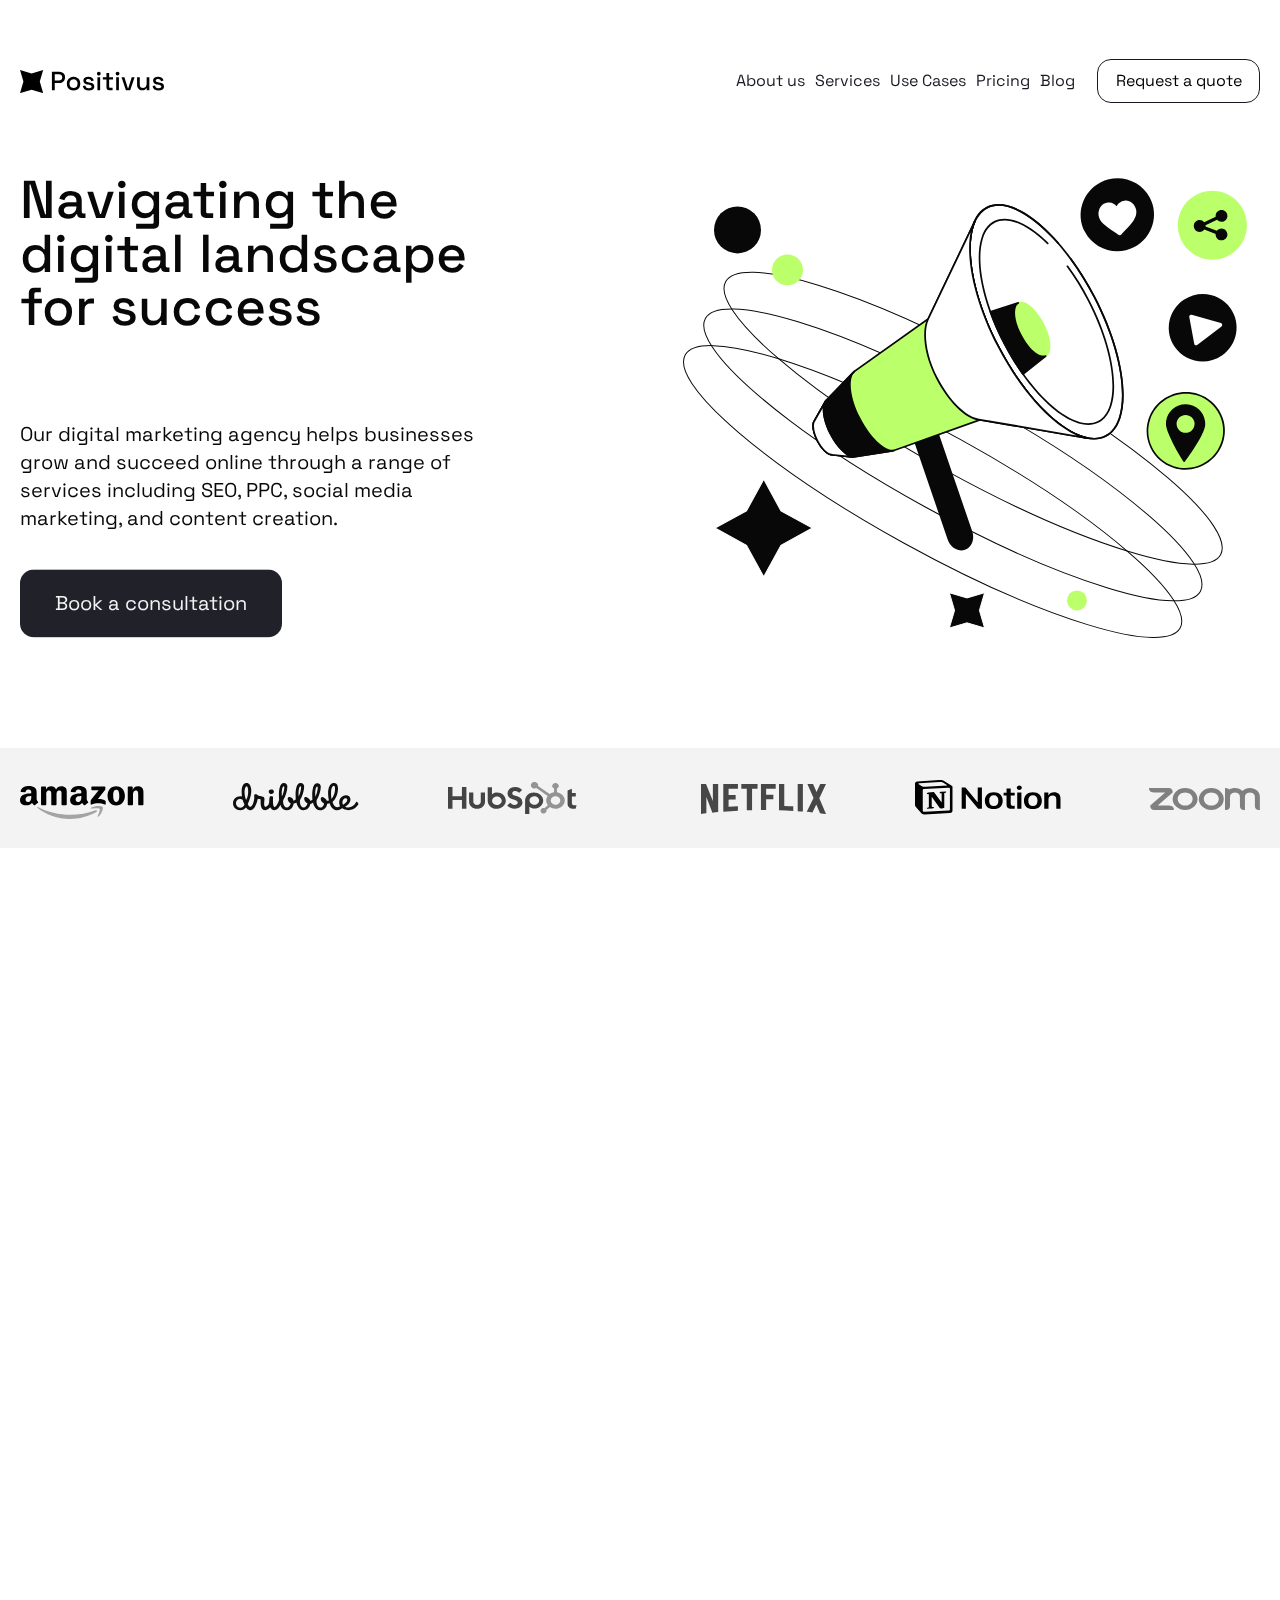
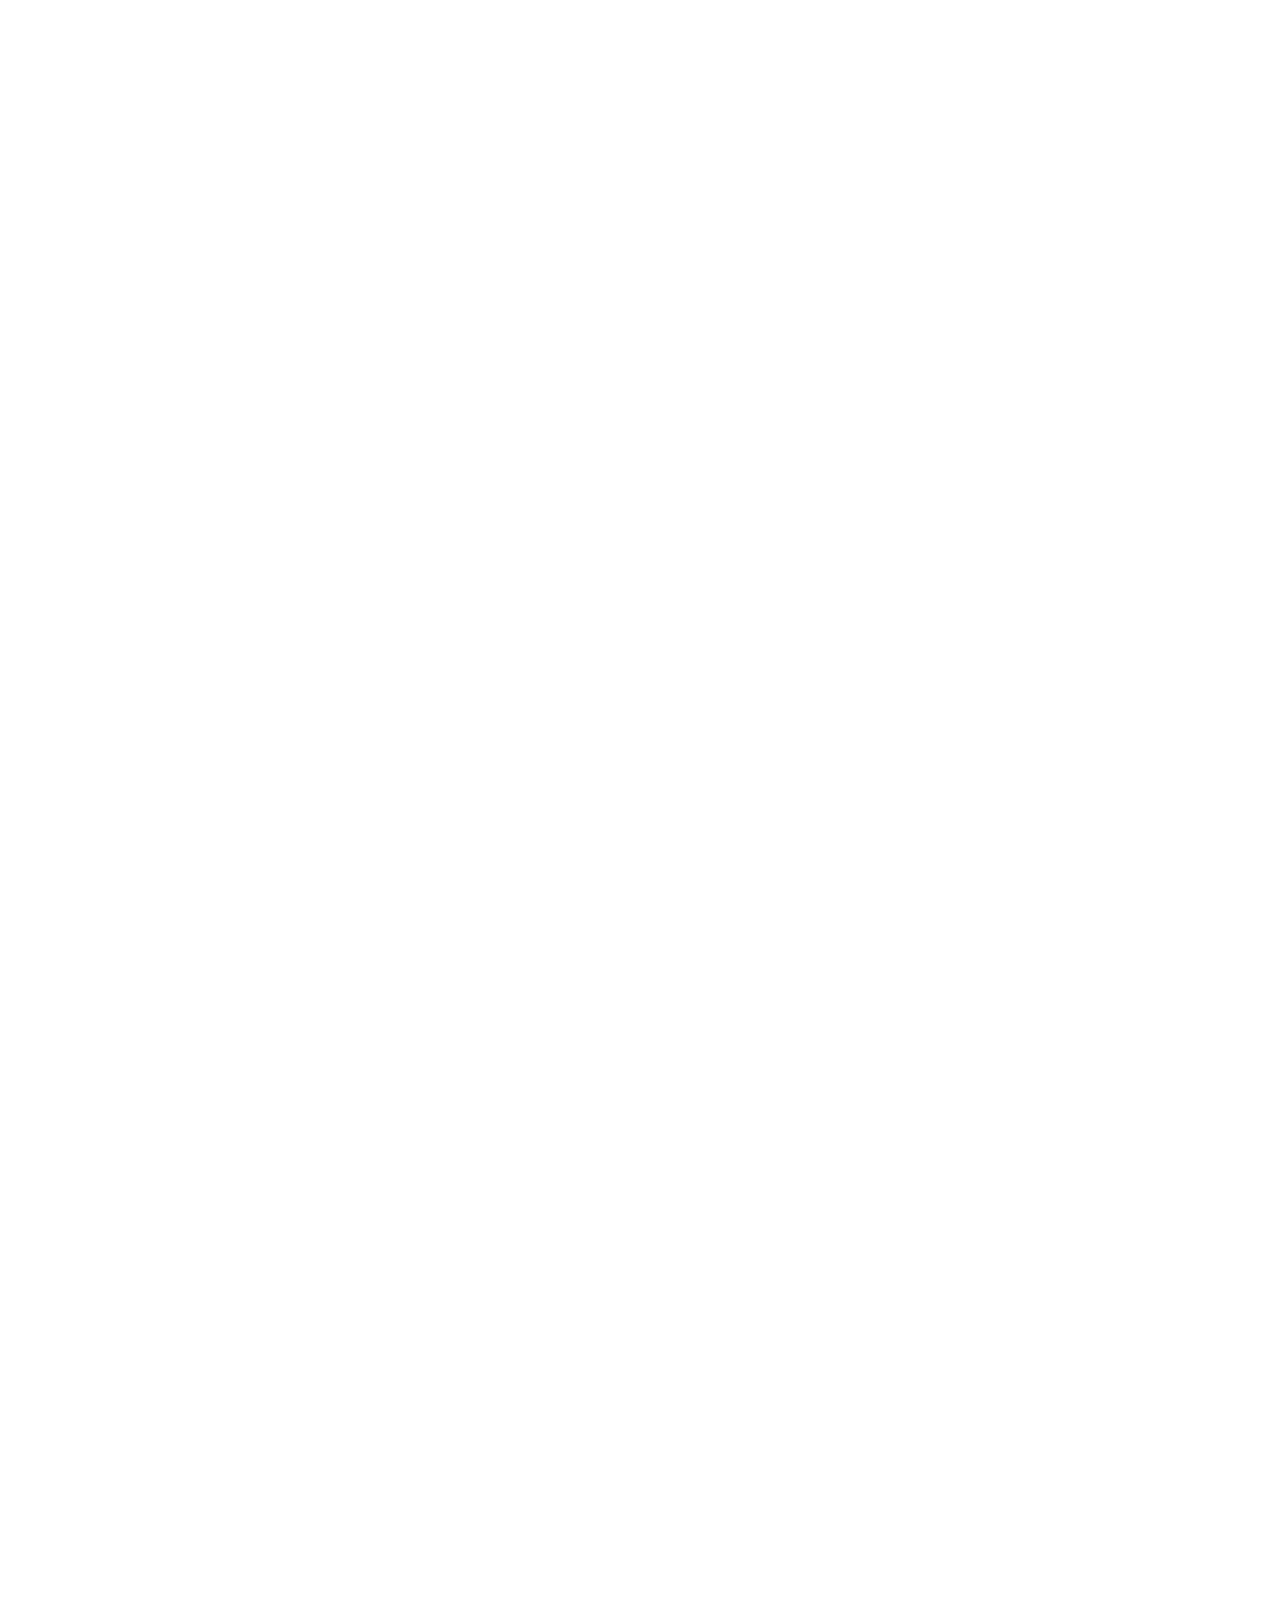
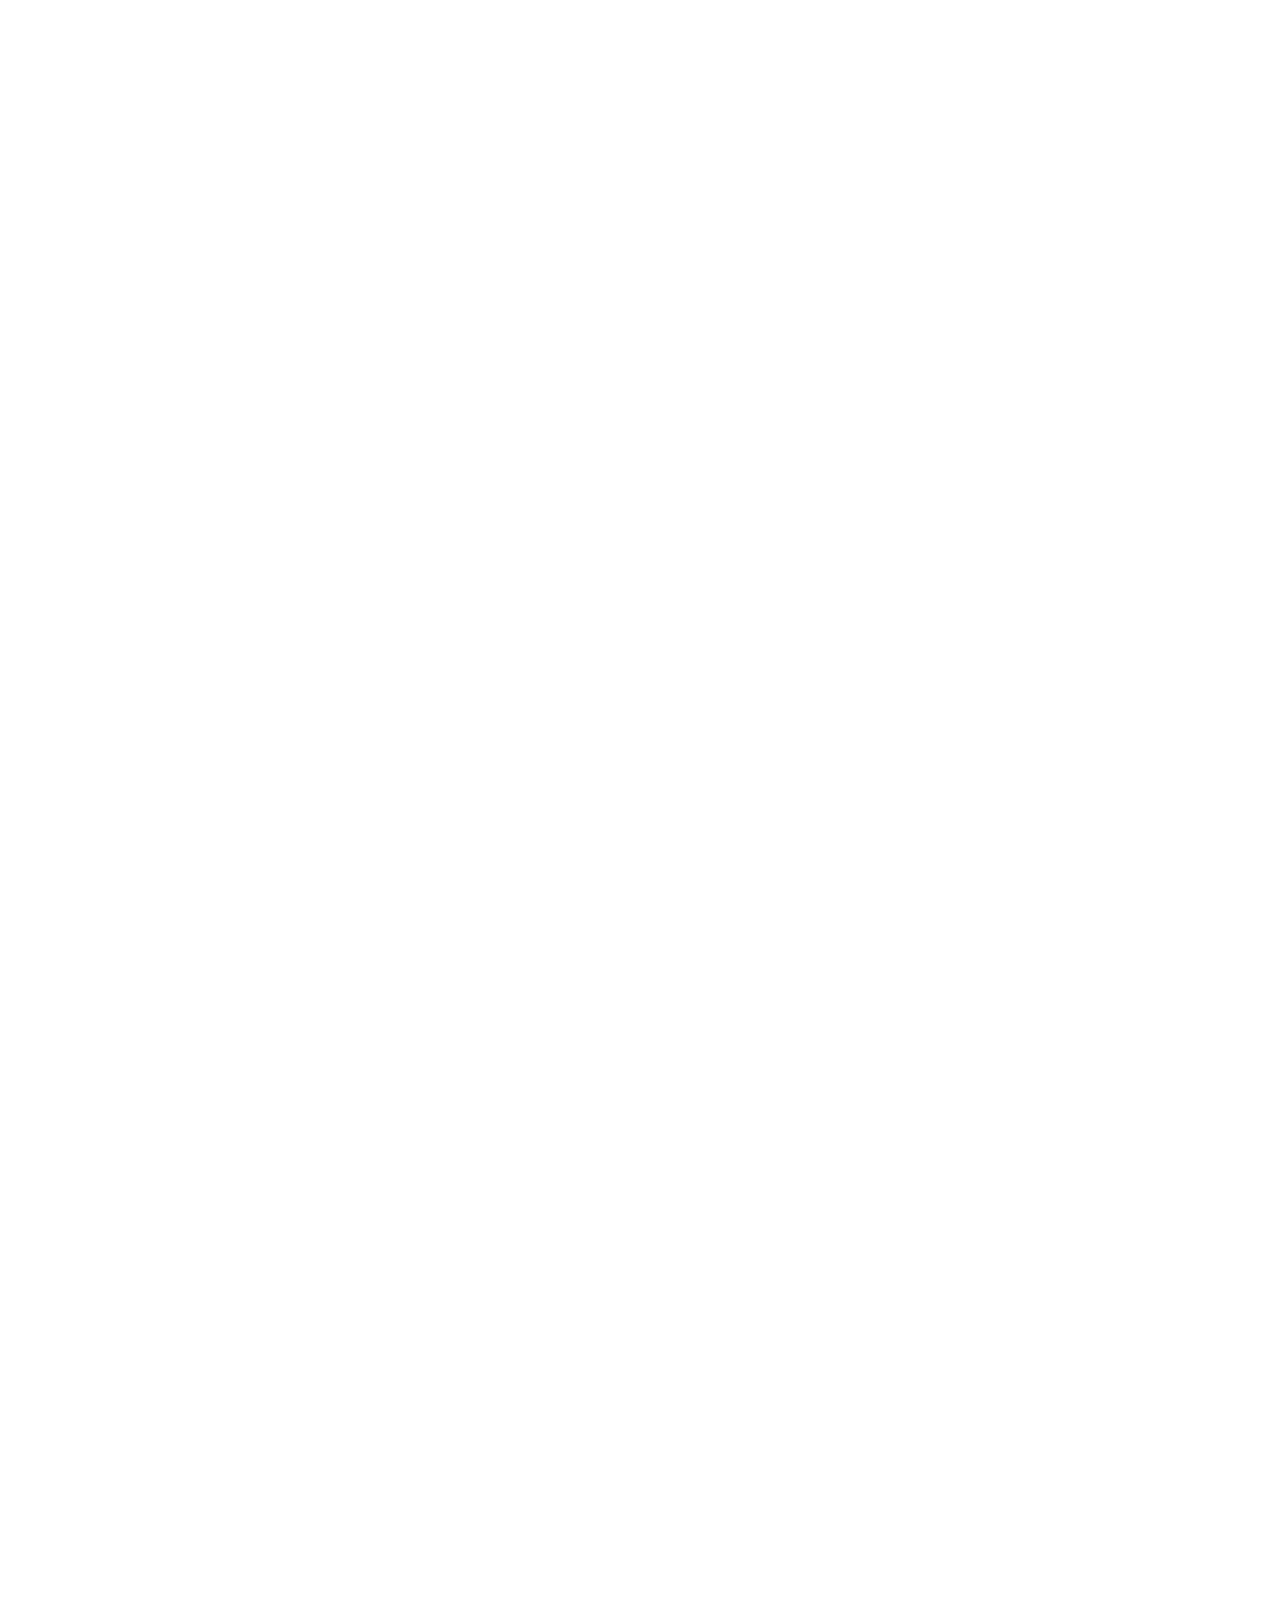
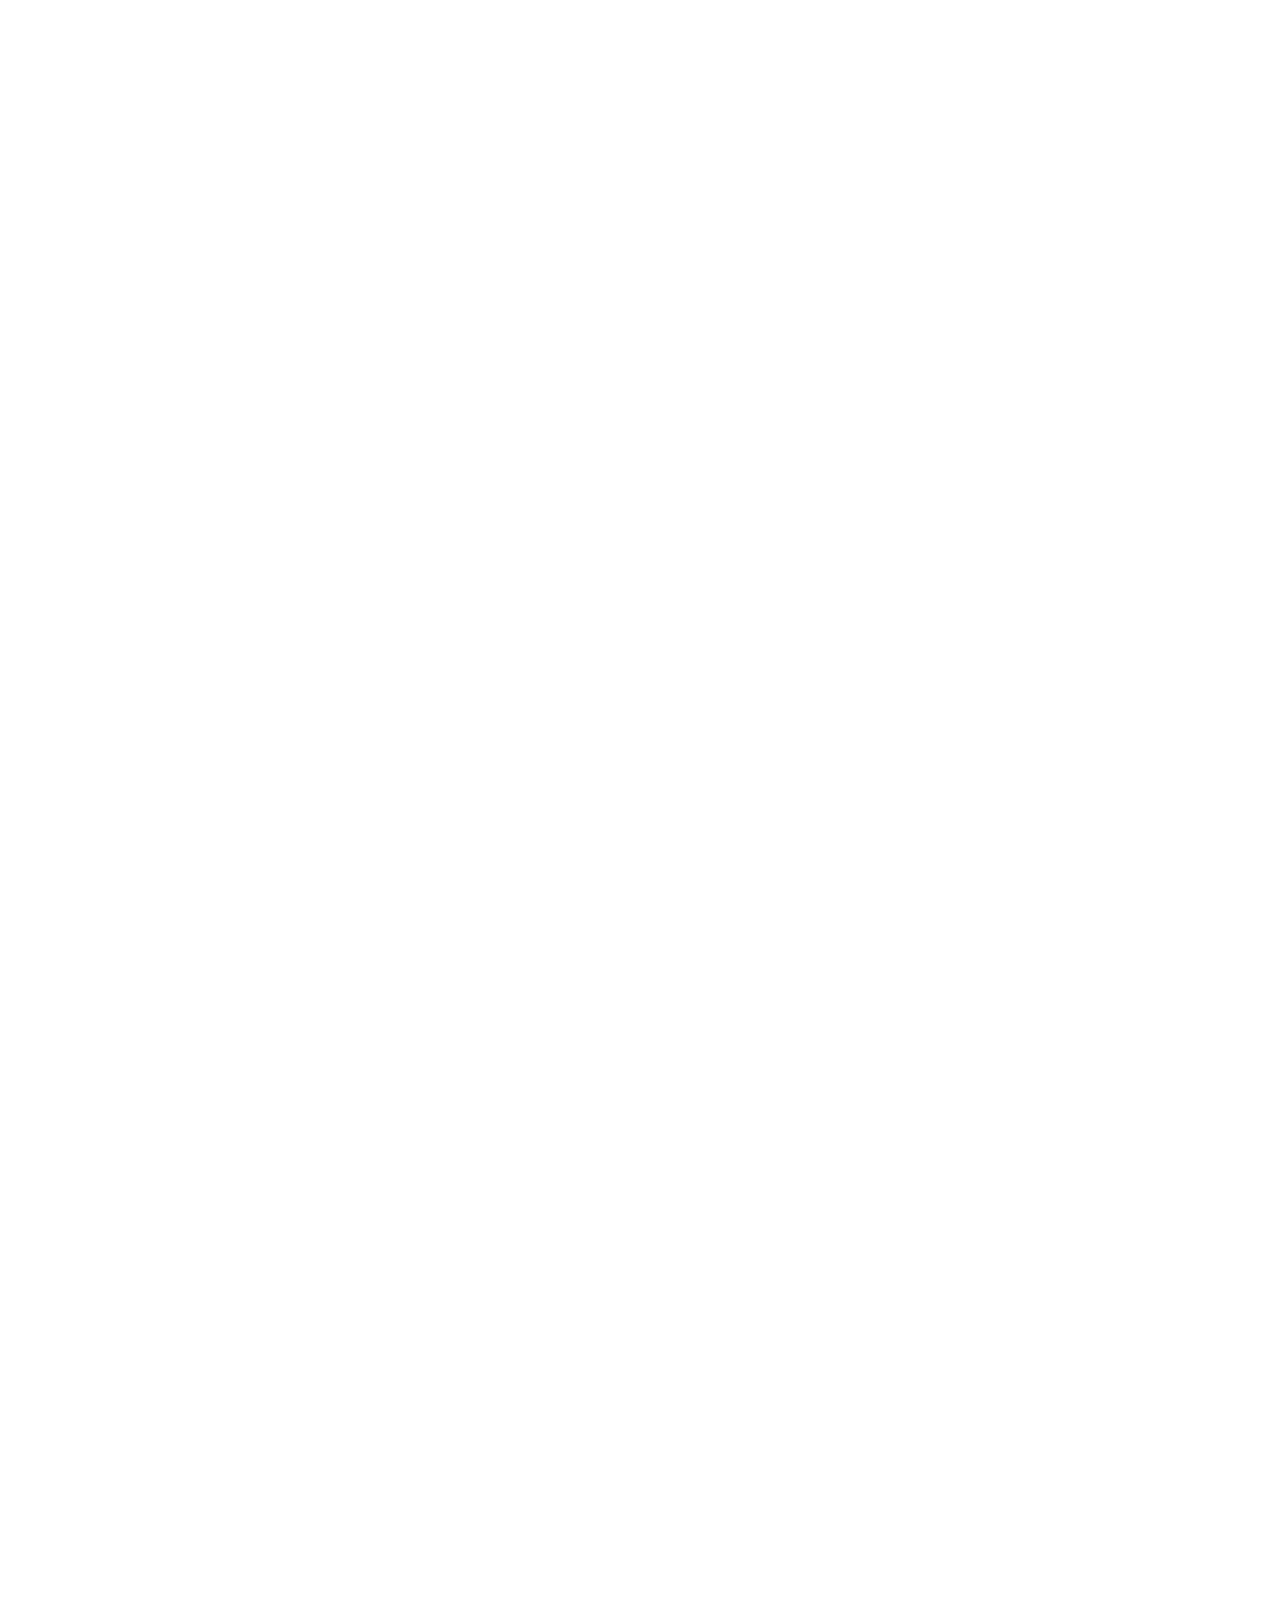
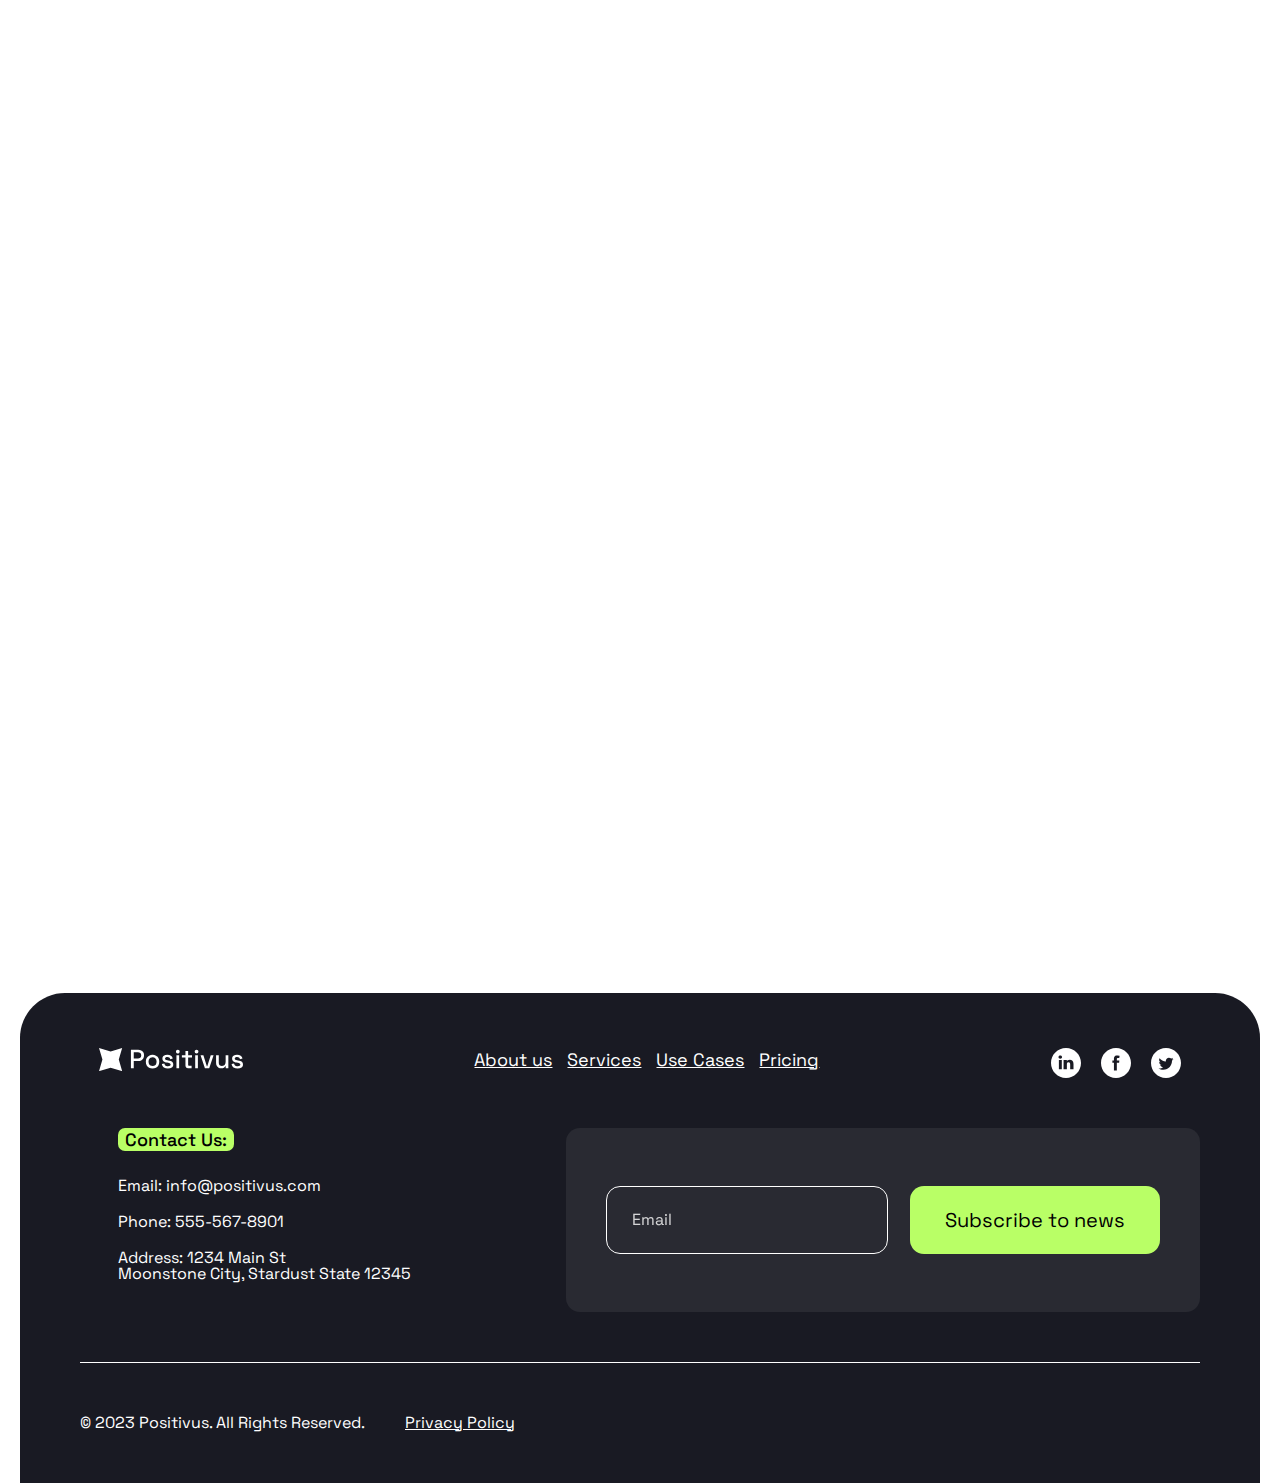
<file: index.html>
<!DOCTYPE html>
<html lang="en">
  <head>
    <meta charset="UTF-8">

    <link rel="icon" type="image/png" href="./favicon-96x96.png" sizes="96x96">
    <link rel="icon" type="image/svg+xml" href="./favicon.svg">
    <link rel="shortcut icon" href="./favicon.ico">
    <link rel="apple-touch-icon" sizes="180x180" href="./apple-touch-icon.png">
    <meta name="apple-mobile-web-app-title" content="Positivus">
    <link rel="manifest" href="./site.webmanifest">

    <link rel="preload" as="image" href="./images/hero/Illustration.svg" imagesrcset="images/hero/Illustration.svg" fetchpriority="high">
    
    <meta name="viewport" content="width=device-width, initial-scale=1.0">
    <meta name="description" content="Positivus - Digital Marketing Agency. 
      Our team can help you with research and strategy development, 
      implementation of digital marketing strategies, content creation, and website development.
      We also can monitor and optimize your current digital business part, and any continual improvement.
      Company provides free consultation.
      ">
    <meta name="keywords" content="Positivus search engine optimization marketing analytics content creation">
    <title>Positivus - Digital Marketing Agency</title>
    <!-- <link
      rel="preload"
      href="./assets/css/pages/index.css"
      as="style"
      onload="this.rel='stylesheet'"
    /> -->
    <style>@charset "UTF-8";.services__header-text{line-height:1.5}.services__link-text{display:none}.services__line{margin:7.5rem auto 0}.proposal__img{display:none;margin:0 auto;max-width:35.9rem}.proposal__line{margin:8rem auto 0}.studies__line{margin:8rem auto 0}.studies__line-vertical{background-color:#fff;display:none;width:1px}.contacts__img{display:none}.contacts__line{margin:6.75rem auto 0}.line{display:none}h1,h2,h4{font-weight:500}h2{font-size:clamp(3.6rem,2.7777777778vw,4rem)}.link__text_color-primary{color:var(--primary)}.link__text_color-white{color:#fff}.heading{text-transform:capitalize}.cloud{border-radius:.7rem;box-decoration-break:clone;-webkit-box-decoration-break:clone;display:inline;padding-inline:.7rem}.cloud_accent{background:var(--accent)}.hero{margin-top:4rem;position:relative;width:100%}.hero__content{align-items:center;display:flex;flex-direction:column;gap:1rem;justify-content:center}.hero__title{letter-spacing:0}.hero__img-wrapper{padding-inline:1.4rem;width:100%}.hero__img{aspect-ratio:361/310;height:auto;width:100%}.hero__text{font-size:1.6rem;font-weight:var(--font-weight-base);letter-spacing:0;line-height:1.5;margin-top:1rem;max-width:49.9rem}.hero__btn{margin-top:3rem;width:100%}@media screen and (min-width:1024px){.hero{margin-top:7rem}.hero__btn{margin-top:3.7rem;width:-moz-fit-content;width:fit-content}.hero__content{align-items:start;gap:0;justify-content:flex-start;margin-right:auto;max-width:50.1rem;min-height:51.5rem}.hero__title{line-height:1}.hero__img-wrapper{aspect-ratio:604/515;height:0;padding:0;width:0}.hero__img{aspect-ratio:604/515;max-width:60.4rem;position:absolute;right:2rem;top:-.9rem;width:50%}.hero__text{font-size:2rem;line-height:1.4;margin-top:8.6rem}}.brands{margin-top:6rem;overflow:hidden;width:100%}.brands__wrapper{display:flex;flex-direction:column;gap:2rem}.brands__row{display:flex;gap:3.8rem;justify-content:center}.brands__row_top{margin-left:8.8rem}.brands__row_bottom{margin-left:-9.4rem;padding-left:0}.brands__img{filter:grayscale(100)}@media screen and (min-width:768px){.brands{background:var(--secondary);padding:2.6rem 0}.brands__row_bottom,.brands__row_top{margin:0}}@media screen and (min-width:1024px){.brands__wrapper{display:flex;flex-direction:row;gap:10%;margin-inline:auto;max-width:calc(var(--container-width) + var(--container-padding-x)*2);padding-inline:var(--container-padding-x)}.brands__row_bottom,.brands__row_top{flex-grow:1;justify-content:space-between;margin:0}}.services{margin-top:6rem;width:100%;will-change:transform,opacity}.services__header{align-items:center;display:flex;flex-direction:column;gap:3rem;justify-content:center;text-align:center}@media screen and (min-width:1024px){.services{margin-top:8.2rem}.services__header{align-items:center;flex-direction:row;gap:3rem;justify-content:flex-start;text-align:start}}.team__item{border:1px solid var(--primary);border-radius:4.5rem;box-shadow:0 5px #191a23;display:none;flex-direction:column;gap:2rem;overflow:hidden;padding:4rem 3.5rem;position:relative;will-change:transform}.team__top{display:flex}.team__top{gap:2rem;justify-content:space-between;position:relative}.team__img{aspect-ratio:1/1;display:block;flex-shrink:0;height:103px;width:103px}.team__socials{display:flex;flex-direction:column;flex-grow:1;gap:1rem;margin-top:auto}.team__social-link{display:block;height:3.4rem;position:absolute;right:0;top:0;width:3.4rem}.team__social{background-color:var(--accent);border-radius:100%;fill:#000;height:3.4rem;width:3.4rem}.team__info{margin-right:3.4rem}.team__line{background-color:var(--primary);height:1px;width:100%}*,:after,:before{box-sizing:border-box}body{margin:0}p{--paragraphMarginBottom:24px;margin-block:0}img{display:block;max-width:100%}button{font:inherit}html{height:100%;scroll-behavior:smooth}body{line-height:1.5;min-height:100%}@media (prefers-reduced-motion:reduce){*{animation-duration:NaNs!important;animation-iteration-count:1!important;scroll-behavior:auto!important}}:root{--accent:#b9ff66;--primary:#191a23;--secondary:#f3f3f3;--primary-light:#292a32;--SpaceGrotesk:"Space Grotesk",sans-serif;--font-size-base:10px;--font-weight-base:400;--font-weight-medium:500;--size-h1:6rem;--size-h2:4rem;--size-h3:3rem;--size-h4:2rem;--size-h1-mob:4.3rem;--size-h2-mob:3.6rem;--size-h3-mob:2.6rem;--size-h4-mob:1.8rem;--size-p:1.8rem;--size-p-mob:1.6rem;--size-btn:2rem;--container-width:1240px;--container-padding-x:20px;--z-header:11;--z-mobile-menu:11;--z-overlay:10}[class*=__container]{margin-inline:auto;max-width:calc(var(--container-width) + var(--container-padding-x)*2);padding-inline:var(--container-padding-x)}.overlay{background:rgba(0,0,0,.5);top:0;right:0;bottom:0;left:0;opacity:0;position:fixed;visibility:hidden;z-index:var(--z-overlay)}.logo{aspect-ratio:219.189/35.252;height:auto;width:100%}button::-moz-focus-inner{border-style:none;padding:0}button{background-color:transparent;background:0 0;box-shadow:none;display:inline-block}a{color:inherit}h1,h4{font-weight:500}h1{font-size:clamp(4.3rem,4.1666666667vw,6rem)}h4{font-size:clamp(1.8rem,1.3888888889vw,2rem)}p{font-size:clamp(1.6rem,1.25vw,1.8rem);margin:0}html{font-size:10px;text-rendering:optimizeLegibility;-webkit-text-size-adjust:100%}body,html{font-synthesis:none;-webkit-font-smoothing:antialiased;-moz-osx-font-smoothing:grayscale}body{background:#fff;color:#000;font-family:var(--SpaceGrotesk);font-size:var(--font-size-base);font-weight:var(--font-weight-base);line-height:1.28;min-height:100dvh;text-rendering:optimizeLegibility}.main,body{display:flex;flex-direction:column}.main{flex:1}.btn{border:1px solid transparent;border-radius:1.4rem;font-size:var(--size-btn);font-weight:var(--font-weight-base);letter-spacing:0;line-height:1.4;padding:1.9rem 3.4rem;text-align:center}.btn_ghost{border:1px solid var(--primary);flex-shrink:0}.btn_primary{background-color:var(--primary);color:var(--secondary)}.header{align-items:center;display:flex;gap:4.4rem;justify-content:space-between;margin-top:3rem;position:relative;width:100%}.header__logo{max-width:14.4rem;width:100%}.header__nav{align-items:center;background:var(--primary);color:var(--secondary);display:flex;flex-direction:column;gap:4.4rem;height:100dvh;justify-content:center;left:-90%;min-width:30rem;opacity:0;padding:3rem 0;position:fixed;top:0;visibility:hidden;width:30%;will-change:transform;z-index:var(--z-mobile-menu)}.nav{align-items:center;display:flex;flex-direction:column;font-size:2rem;gap:4rem;height:100%;justify-content:center;letter-spacing:0;line-height:1.4;width:100%}.nav__link{color:var(--secondary);flex-shrink:0;text-align:center;text-decoration:none;width:100%}@media screen and (max-width:767px){.header__btn{border:1px solid #fff;color:#fff}}@media screen and (min-width:768px){.header__btn{font-size:1.6rem;padding:1rem 1.75rem}}@media screen and (min-width:1281px){.header__btn{font-size:var(--size-btn);padding:1.9rem 3.4rem}}.header__burger{background-color:transparent;border:none;display:flex;flex-direction:column;height:1.8rem;justify-content:space-between;padding:0;position:relative;width:2.6rem;will-change:transform;z-index:var(--z-mobile-menu)}.header__burger-line{background-color:#000;border-radius:.2rem;display:block;height:.2rem}@media screen and (min-width:768px){.header{margin-top:5.9rem}.header__nav{background:#fff;color:var(--primary);flex-direction:row;gap:2.2rem;height:auto;left:unset;opacity:1;padding:0;position:relative;top:unset;visibility:visible;width:auto}.nav{flex-direction:row;font-size:1.6rem;gap:1rem}.nav,.nav__link{width:-moz-fit-content;width:fit-content}.nav__link{color:var(--primary)}.header__burger{display:none}}@media screen and (min-width:1281px){.header__logo{max-width:22rem}.header__nav{gap:4.4rem}.nav{font-size:2rem;gap:4rem}.nav__link{color:var(--primary)}}.footer__logo-link{grid-area:logo;width:100%}.footer__nav{display:flex;flex-direction:column;gap:1.5rem;grid-area:nav}.footer__info{grid-area:info}.footer__form{align-items:center;display:flex;flex-direction:column;gap:2.2rem;grid-area:form;justify-content:center;margin:0 auto;max-width:63.4rem;padding:4rem 3rem}.footer__socials{align-items:center;display:flex;gap:2rem;grid-area:socials;justify-content:center}.footer__line{background-color:#fff;grid-area:line;height:.1rem;width:100%}.footer__bottom{align-items:center;display:flex;flex-direction:column;gap:1.5rem;grid-area:bottom;justify-content:center;width:100%}</style>
    <script type="module" crossorigin="" src="./assets/main-KpYGZTkp.js"></script>
    <link rel="stylesheet" crossorigin="" href="./assets/toggleMenu-D8Dqjb3Z.css" media="print" onload="this.media='all'">
    <link rel="stylesheet" crossorigin="" href="./assets/main-CoZ_ct2F.css" media="print" onload="this.media='all'">
    <script type="module">import.meta.url;import("_").catch(()=>1);(async function*(){})().next();window.__vite_is_modern_browser=true</script>
    <script type="module">!function(){if(window.__vite_is_modern_browser)return;console.warn("vite: loading legacy chunks, syntax error above and the same error below should be ignored");var e=document.getElementById("vite-legacy-polyfill"),n=document.createElement("script");n.src=e.src,n.onload=function(){System.import(document.getElementById('vite-legacy-entry').getAttribute('data-src'))},document.body.appendChild(n)}();</script>
  </head>
  <body>
    <header class="header header__container">
      <!-- <a
        class="header__logo"
        href="#"
      > -->
      <svg class="logo header__logo">
        <use xlink:href="./logo.svg#positivus"></use>
      </svg>
      <!-- </a> -->
      <div class="header__nav">
        <nav class="nav">
          <a
            class="nav__link"
            href="#"
            >About us</a
          >
          <a
            class="nav__link"
            href="#"
            >Services</a
          >
          <a
            class="nav__link"
            href="#"
            >Use Cases</a
          >
          <a
            class="nav__link"
            href="#"
            >Pricing</a
          >
          <a
            class="nav__link"
            href="#"
            >Blog</a
          >
        </nav>
        <button class="header__btn btn btn_ghost">
          Request a quote
        </button>
      </div>
      <button aria-label="Toggle mobile menu" type="button" class="header__burger">
         <span class="header__burger-line"></span>
         <span class="header__burger-line"></span>
         <span class="header__burger-line"></span>
      </button>
    </header>
    <main class="main">
      <section class="hero hero__container">
        <div class="hero__content">
          <h1 class="hero__title">
            Navigating the digital landscape for success
          </h1>
         <div class="hero__img-wrapper">
           <img
            class="hero__img"
            fetchpriority="high"
            decoding="async"
            loading="eager"
            width="604px"
            height="515px"
            src="./images/hero/Illustration.svg"
            alt
          />
         </div>
          <p class="hero__text">
            Our digital marketing agency helps businesses grow and succeed
            online through a range of services including SEO, PPC, social media
            marketing, and content creation.
          </p>
          <button class="hero__btn btn btn_primary">
            Book a consultation
          </button>
        </div>
      </section>
      <section class="brands">
        <div class="brands__wrapper">
          <div class="brands__row brands__row_top">
            <img
              class="brands__img"
              src="./images/brands/amazon.svg"
              alt
            />
            <img
              class="brands__img"
              src="./images/brands/dribbble.svg"
              alt
            />
            <img
              class="brands__img"
              src="./images/brands/hubspot.svg"
              alt
            />
          </div>
          <div class="brands__row brands__row_bottom">
            <img
              class="brands__img"
              src="./images/brands/netflix.svg"
              alt
            />
            <img
              class="brands__img"
              src="./images/brands/notion.svg"
              alt
            />

            <img
              class="brands__img"
              src="./images/brands/zoom.svg"
              alt
            />
          </div>
        </div>
      </section>
      <section class="services services__container">
        <div class="services__header">
          <h2 class="heading cloud cloud_accent">Services</h2>
          <p class="services__header-text">
            At our digital marketing agency, we offer a range of services to
            help businesses grow and succeed online. These services include:
          </p>
        </div>
        <div class="services__content">
          <div class="services__card">
            <h3 class="heading">
              <span class="cloud cloud_accent">Search engine</span><br />
              <span class="cloud cloud_accent">optimization</span>
            </h3>
            <div class="services__card-wrapper">
              <a
                class="link services__link"
                href="#"
                aria-label="Read more about Search engine optimization"
              >
                <svg
                  class="link__icon_rounded link__bg_color-primary link__arrow_color-accent"
                >
                  <use xlink:href="./arrow.svg#arrow"></use>
                </svg>
                <span class="services__link-text link__text_color-primary"
                  >Learn more</span
                >
              </a>
              <img
                style="aspect-ratio: 165/129;"
                width="210"
                height="166"
                class="services__img"
                loading="lazy"
                src="./images/services/tokyo-magnifier-web-search-with-elements.webp"
                alt
              />
            </div>
          </div>
          <div class="services__card services__card_bg-green">
            <h3 class="heading">
              <span class="cloud cloud_white">Pay-per-click</span><br />
              <span class="cloud cloud_white">advertising</span>
            </h3>
            <div class="services__card-wrapper">
              <a
                class="link services__link"
                href="#"
                aria-label="Read more about Pay-per-click advertising"
              >
                <svg
                  class="link__icon_rounded link__bg_color-primary link__arrow_color-accent"
                >
                  <use xlink:href="./arrow.svg#arrow"></use>
                </svg>
                <span class="services__link-text link__text_color-primary"
                  >Learn more</span
                >
              </a>
              <img
                class="services__img"
                width="210"
                height="148"
                 loading="lazy"
                src="./images/services/tokyo-selecting-a-value-in-the-browser-window.webp"
                alt
              />
            </div>
          </div>
          <div class="services__card services__card_bg-primary">
            <h3 class="heading">
              <span class="cloud cloud_white">Social Media</span><br />
              <span class="cloud cloud_white">Marketing</span>
            </h3>
            <div class="services__card-wrapper">
              <a
                class="link services__link"
                href="#"
                aria-label="Read more about Social Media Marketing"
              >
                <svg
                  class="link__icon_rounded link__bg_color-white link__arrow_color-primary"
                >
                  <use xlink:href="./arrow.svg#arrow"></use>
                </svg>
                <span class="services__link-text link__text_color-white"
                  >Learn more</span
                >
              </a>
              <img
                class="services__img"
                width="208.85"
                height="210"
                 loading="lazy"
                src="./images/services/tokyo-browser-window-with-emoticon-likes-and-stars-around.webp"
                alt
              />
            </div>
          </div>
          <div class="services__card">
            <h3 class="heading">
              <span class="cloud cloud_accent">Email</span><br />
              <span class="cloud cloud_accent">Marketing</span>
            </h3>
            <div class="services__card-wrapper">
              <a
                class="link services__link"
                href="#"
                aria-label="Read more about Email Marketing"
              >
                <svg
                  class="link__icon_rounded link__bg_color-primary link__arrow_color-accent"
                >
                  <use xlink:href="./arrow.svg#arrow"></use>
                </svg>
                <span class="services__link-text link__text_color-primary"
                  >Learn more</span
                >
              </a>
              <img
                class="services__img"
                width="210px"
                height="193px"
                loading="lazy"
                src="./images/services/tokyo-sending-messages-from-one-place-to-another.webp"
                alt
              />
            </div>
          </div>
          <div class="services__card services__card_bg-green">
            <h3 class="heading">
              <span class="cloud cloud_white">Content</span><br />
              <span class="cloud cloud_white">Creation</span>
            </h3>
            <div class="services__card-wrapper">
              <a
                class="link services__link"
                href="#"
                aria-label="Read more about Content Creation"
              >
                <svg
                  class="link__icon_rounded link__bg_color-primary link__arrow_color-accent"
                >
                  <use xlink:href="./arrow.svg#arrow"></use>
                </svg>
                <span class="services__link-text link__text_color-primary"
                  >Learn more</span
                >
              </a>
              <img
                class="services__img"
                width="210px"
                height="196px"
                loading="lazy"
                src="./images/services/tokyo-many-browser-windows-with-different-information.webp"
                alt
              />
            </div>
          </div>
          <div class="services__card services__card_bg-primary">
            <h3 class="heading">
              <span class="cloud cloud_white">Analytics and</span><br />
              <span class="cloud cloud_white">Tracking</span>
            </h3>
            <div class="services__card-wrapper">
              <a
                class="link services__link"
                href="#"
                aria-label="Read more about Analytics and Tracking"
              >
                <svg
                  class="link__icon_rounded link__bg_color-white link__arrow_color-primary"
                >
                  <use xlink:href="./arrow.svg#arrow"></use>
                </svg>
                <span class="services__link-text link__text_color-white"
                  >Learn more</span
                >
              </a>
              <img
                class="services__img"
                width="210px"
                height="170px"
                loading="lazy"
                src="./images/services/tokyo-volumetric-analytics-of-different-types-in-web-browsers.webp"
                alt
              />
            </div>
          </div>
        </div>
        <div class="line services__line"></div>
      </section>
      <section class="proposal proposal__container">
        <div class="proposal__wrapper">
          <div class="proposal__content">
            <h3 class="proposal__title">Let’s make things happen</h3>
            <p class="proposal__text">
              Contact us today to learn more about how our digital marketing
              services can help your business grow and succeed online.
            </p>
            <button class="proposal__btn btn btn_primary">Get your free proposal</button>
          </div>
          <img
            class="proposal__img"
            loading="lazy"
            src="./images/proposal/proposal.svg"
            alt
          />
        </div>
        <div class="line proposal__line"></div>
      </section>
      <section class="studies">
        <div class="studies__header studies__container">
          <h2 class="heading cloud cloud_accent">Case Studies</h2>
          <p class="studies__header-text">
            Explore Real-Life Examples of Our Proven Digital Marketing Success
            through Our Case Studies
          </p>
        </div>
        <div class="studies__wrapper">
          <div class="studies__card">
            <p class="studies__text">
              For a local restaurant, we implemented a targeted PPC campaign
              that resulted in a 50% increase in website traffic and a 25%
              increase in sales.
            </p>
            <a
              class="link studies__link"
              href="#"
            >
              <span class="link__text_color-accent">Learn more</span>
              <svg
                class="link__icon_rounded link__bg_color-primary link__arrow_color-accent"
              >
                <use xlink:href="./arrow.svg#arrow"></use>
              </svg>
            </a>
          </div>
          <div class="studies__line-vertical"></div>
          <div class="studies__card">
            <p class="studies__text">
              For a B2B software company, we
              developed an SEO strategy that
              resulted in a first page ranking
              for key keywords and a 200%
              increase in organic traffic.
            </p>
            <a
              class="link studies__link"
              href="#"
            >
              <span class="link__text_color-accent">Learn more</span>
              <svg
                class="link__icon_rounded link__bg_color-primary link__arrow_color-accent"
              >
                <use xlink:href="./arrow.svg#arrow"></use>
              </svg>
            </a>
          </div>
          <div class="studies__line-vertical"></div>
          <div class="studies__card">
            <p class="studies__text">
              For a national retail chain, we
              created a social media
              marketing campaign that
              increased followers by 25% and
              generated a 20% increase in
              online sales.
            </p>
            <a
              class="link studies__link"
              href="#"
            >
              <span class="link__text_color-accent">Learn more</span>
              <svg
                class="link__icon_rounded link__bg_color-primary link__arrow_color-accent"
              >
                <use xlink:href="./arrow.svg#arrow"></use>
              </svg>
            </a>
          </div>
        </div>
        <div class="line studies__line"></div>
      </section>
      <section class="work work__container">
        <div class="work__header">
          <h2 class="work__header-title">
            <span class="cloud cloud_accent">Our Working Process</span>
          </h2>
          <p class="work__header-text">
            Step-by-Step Guide to Archieving Your Business Goals
          </p>
        </div>
        <ul class="work__list">
          <li class="work__accordion">
            <details class="work__details" name="notes" open>
              <summary class="work__summary">
                <span class="work__number">01</span>
                <p class="work__heading">Consultation</p>
              </summary>
            </details>
            <div class="work__content">
              <div class="work__line"></div>
              <p class="work__text">
                During the initial consultation, we will discuss your business
                goals and objectives, target audience, and current marketing
                efforts. This will allow us to understand your needs and tailor
                our services to best fit your requirements.
                During the initial consultation, we will discuss your business
                goals and objectives, target audience, and current marketing
                efforts. This will allow us to understand your needs and tailor
                our services to best fit your requirements.
                During the initial consultation, we will discuss your business
                goals and objectives, target audience, and current marketing
                efforts. This will allow us to understand your needs and tailor
                our services to best fit your requirements.
              </p>
            </div>
          </li>
          <li class="work__accordion">
            <details class="work__details" name="notes">
              <summary class="work__summary">
                <span class="work__number">02</span>
                <p class="work__heading">Research and Strategy Development</p>
              </summary>
            </details>
            <div class="work__content">
              <div class="work__line"></div>
              <p class="work__text">
                During the initial consultation, we will discuss your business
                goals and objectives, target audience, and current marketing
                efforts. This will allow us to understand your needs and tailor
                our services to best fit your requirements.
              </p>
            </div>
          </li>
          <li class="work__accordion">
            <details class="work__details" name="notes">
              <summary class="work__summary">
                <span class="work__number">03</span>
                <p class="work__heading">Implementation</p>
              </summary>
            </details>
            <div class="work__content">
              <div class="work__line"></div>
              <p class="work__text">
                During the initial consultation, we will discuss your business
                goals and objectives, target audience, and current marketing
                efforts. This will allow us to understand your needs and tailor
                our services to best fit your requirements.
              </p>
            </div>
          </li>
          <li class="work__accordion">
            <details class="work__details" name="notes">
              <summary class="work__summary">
                <span class="work__number">04</span>
                <p class="work__heading">Monitoring and Optimization</p>
              </summary>
            </details>
            <div class="work__content">
              <div class="work__line"></div>
              <p class="work__text">
                During the initial consultation, we will discuss your business
                goals and objectives, target audience, and current marketing
                efforts. This will allow us to understand your needs and tailor
                our services to best fit your requirements.
              </p>
            </div>
          </li>
          <li class="work__accordion">
            <details class="work__details" name="notes">
              <summary class="work__summary">
                <span class="work__number">05</span>
                <p class="work__heading">Reporting and Communication</p>
              </summary>
            </details>
            <div class="work__content">
              <div class="work__line"></div>
              <p class="work__text">
                During the initial consultation, we will discuss your business
                goals and objectives, target audience, and current marketing
                efforts. This will allow us to understand your needs and tailor
                our services to best fit your requirements.
              </p>
            </div>
          </li>
          <li class="work__accordion">
            <details class="work__details" name="notes">
              <summary class="work__summary">
                <span class="work__number">06</span>
                <p class="work__heading">Continual Improvement</p>
              </summary>
            </details>
            <div class="work__content">
              <div class="work__line"></div>
              <p class="work__text">
                During the initial consultation, we will discuss your business
                goals and objectives, target audience, and current marketing
                efforts. This will allow us to understand your needs and tailor
                our services to best fit your requirements.
              </p>
            </div>
          </li>
        </ul>
      </section>
      <section class="team team__container">
        <div class="team__header">
          <h2 class="heading cloud cloud_accent">
            <span>Team</span>
          </h2>
          <p class="team__header-text">
            Meet the skilled and experienced team behind our successful digital
            marketing strategies
          </p>
        </div>
        <ul class="team__list">
          <li class="team__item">
            <div class="team__top">
              <div class="team__img">
                <img
                  width="103px"
                  height="103px"
                  loading="lazy"
                  src="./images/team/john.webp"
                  alt
                />
              </div>
              <div class="team__socials">
                <a
                  class="team__social-link"
                  href="#"
                  aria-label="Go to John Smith linkedin profile"
                >
                  <svg class="team__social">
                    <use
                      xlink:href="./images/sprites/socials.svg#linkedin"
                    ></use>
                  </svg>
                </a>

                <div class="team__info">
                  <h4 class="team__name">John Smith</h4>
                  <p class="team__position">CEO and Founder</p>
                </div>
              </div>
            </div>
            <div class="team__line"></div>
            <p class="team__text">
              10+ years of experience in digital marketing. Expertise in SEO,
              PPC, and content strategy
            </p>
          </li>
          <li class="team__item">
            <div class="team__top">
              <div class="team__img">
                <img
                width="103px"
                height="103px"
                loading="lazy"
                src="./images/team/jane.webp"
                alt
                />
              </div>
             
              <div class="team__socials">
                <a
                  class="team__social-link"
                  href="#"
                  aria-label="Go to Jane Doe linkedin profile"
                >
                  <svg class="team__social">
                    <use
                      xlink:href="./images/sprites/socials.svg#linkedin"
                    ></use>
                  </svg>
                </a>
                <div class="team__info">
                  <h4 class="team__name">Jane Doe</h4>
                  <p class="team__position">Director of Operations</p>
                </div>
              </div>
            </div>
            <div class="team__line"></div>
            <p class="team__text">
              7+ years of experience in project management and team leadership.
              Strong organizational and communication skills
            </p>
          </li>
          <li class="team__item">
            <div class="team__top">
              <div class="team__img">
                <img
                  width="103px"
                  height="103px"
                  loading="lazy"
                  src="./images/team/michael.webp"
                  alt
                />
              </div>
              <div class="team__socials">
                <a
                  class="team__social-link"
                  href="#"
                  aria-label="Go to Michael Brown linkedin profile"
                >
                  <svg class="team__social">
                    <use
                      xlink:href="./images/sprites/socials.svg#linkedin"
                    ></use>
                  </svg>
                </a>
                <div class="team__info">
                  <h4 class="team__name">Michael Brown</h4>
                  <p class="team__position">Senior SEO Specialist</p>
                </div>
              </div>
            </div>
            <div class="team__line"></div>
            <p class="team__text">
              5+ years of experience in SEO and content creation. Proficient in
              keyword research and on-page optimization
            </p>
          </li>
          <li class="team__item">
            <div class="team__top">
              <div class="team__img">
                <img
                  width="103px"
                  height="103px"
                  loading="lazy"
                  src="./images/team/emily.webp"
                  alt
                />
              </div>
              <div class="team__socials">
                <a
                  class="team__social-link"
                  href="#"
                  aria-label="Go to Emily Johnson linkedin profile"
                >
                  <svg class="team__social">
                    <use
                      xlink:href="./images/sprites/socials.svg#linkedin"
                    ></use>
                  </svg>
                </a>
                <div class="team__info">
                  <h4 class="team__name">Emily Johnson</h4>
                  <p class="team__position">PPC Manager</p>
                </div>
              </div>
            </div>
            <div class="team__line"></div>
            <p class="team__text">
              3+ years of experience in paid search advertising. Skilled in
              campaign management and performance analysis
            </p>
          </li>
          <li class="team__item">
            <div class="team__top">
              <div class="team__img">
                <img
                  width="103px"
                  height="103px"
                  loading="lazy"
                  src="./images/team/brian.webp"
                  alt
                />
              </div>
              <div class="team__socials">
                <a
                  class="team__social-link"
                  href="#"
                  aria-label="Go to Brian Williams linkedin profile"
                >
                  <svg class="team__social">
                    <use
                      xlink:href="./images/sprites/socials.svg#linkedin"
                    ></use>
                  </svg>
                </a>
                <div class="team__info">
                  <h4 class="team__name">Brian Williams</h4>
                  <p class="team__position">Social Media Specialist</p>
                </div>
              </div>
            </div>
            <div class="team__line"></div>
            <p class="team__text">
              4+ years of experience in social media marketing. Proficient in
              creating and scheduling content, analyzing metrics, and building
              engagement
            </p>
          </li>
          <li class="team__item">
            <div class="team__top">
              <div class="team__img">
                <img
                  width="103px"
                  height="103px"
                  loading="lazy"
                  src="./images/team/sarah.webp"
                  alt
                />
              </div>
              <div class="team__socials">
                <a
                  class="team__social-link"
                  href="#"
                  aria-label="Go to Sarah Kim linkedin profile"
                >
                  <svg class="team__social">
                    <use
                      xlink:href="./images/sprites/socials.svg#linkedin"
                    ></use>
                  </svg>
                </a>
                <div class="team__info">
                  <h4 class="team__name">Sarah Kim</h4>
                  <p class="team__position">Content Creator</p>
                </div>
              </div>
            </div>
            <div class="team__line"></div>
            <p class="team__text">
              2+ years of experience in writing and editing Skilled in creating
              compelling, SEO-optimized content for various industries
            </p>
          </li>
          <li class="team__item">
            <div class="team__top">
              <div class="team__img">
                <img
                  width="103px"
                  height="103px"
                  loading="lazy"
                  src="./images/team/emily.webp"
                  alt
                />
              </div>
              <div class="team__socials">
                <a
                  class="team__social-link"
                  href="#"
                  aria-label="Go to Emily Johnson linkedin profile"
                >
                  <svg class="team__social">
                    <use
                      xlink:href="./images/sprites/socials.svg#linkedin"
                    ></use>
                  </svg>
                </a>
                <div class="team__info">
                  <h4 class="team__name">Emily Johnson</h4>
                  <p class="team__position">PPC Manager</p>
                </div>
              </div>
            </div>
            <div class="team__line"></div>
            <p class="team__text">
              3+ years of experience in paid search advertising. Skilled in
              campaign management and performance analysis
            </p>
          </li>
          <li class="team__item">
            <div class="team__top">
              <div class="team__img">
                <img
                  width="103px"
                  height="103px"
                  loading="lazy"
                  src="./images/team/brian.webp"
                  alt
                />
              </div>
              <div class="team__socials">
                <a
                  class="team__social-link"
                  href="#"
                  aria-label="Go to Brian Williams linkedin profile"
                >
                  <svg class="team__social">
                    <use
                      xlink:href="./images/sprites/socials.svg#linkedin"
                    ></use>
                  </svg>
                </a>
                <div class="team__info">
                  <h4 class="team__name">Brian Williams</h4>
                  <p class="team__position">Social Media Specialist</p>
                </div>
              </div>
            </div>
            <div class="team__line"></div>
            <p class="team__text">
              4+ years of experience in social media marketing. Proficient in
              creating and scheduling content, analyzing metrics, and building
              engagement
            </p>
          </li>
          <li class="team__item">
            <div class="team__top">
              <div class="team__img">
                <img
                  width="103px"
                  height="103px"
                  loading="lazy"
                  src="./images/team/sarah.webp"
                  alt
                />
              </div>
              <div class="team__socials">
                <a
                  class="team__social-link"
                  href="#"
                  aria-label="Go to Sarah Kim linkedin profile"
                >
                  <svg class="team__social">
                    <use
                      xlink:href="./images/sprites/socials.svg#linkedin"
                    ></use>
                  </svg>
                </a>
                <div class="team__info">
                  <h4 class="team__name">Sarah Kim</h4>
                  <p class="team__position">Content Creator</p>
                </div>
              </div>
            </div>
            <div class="team__line"></div>
            <p class="team__text">
              2+ years of experience in writing and editing Skilled in creating
              compelling, SEO-optimized content for various industries
            </p>
          </li>
        </ul>
        <button class="team__btn btn btn_primary">See all team</button>
      </section>
      <section class="testimonials testimonials__container">
        <div class="testimonials__header">
          <h2 class="heading cloud cloud_accent">
            <span>testimonials</span>
          </h2>
          <p>
            Meet the skilled and experienced team behind our successful digital
            marketing strategies
          </p>
        </div>
        <div class="embla">
          <div class="embla__viewport">
            <div class="embla-container">
              <div class="embla__slide">
                <p class="embla__testimonial">
                  "We have been working with Positivus for the past year and
                  have seen a significant increase in website traffic and leads
                  as a result of their efforts. The team is professional,
                  responsive, and truly cares about the success of our business.
                  We highly recommend Positivus to any company looking to grow
                  their online presence."
                </p>
                <div class="embla__author">
                  <h4 class="embla__author-name">John Smith</h4>
                  <p class="embla__author-position">
                    Marketing Director at XYZ Corp
                  </p>
                </div>
              </div>
              <div class="embla__slide">
                <p class="embla__testimonial">
                  "We have been working with Positivus for the past year and
                  have seen a significant increase in website traffic and leads
                  as a result of their efforts. The team is professional,
                  responsive, and truly cares about the success of our business.
                  We highly recommend Positivus to any company looking to grow
                  their online presence."
                </p>
                <div class="embla__author">
                  <h4 class="embla__author-name">John Smith</h4>
                  <p class="embla__author-position">
                    Marketing Director at XYZ Corp
                  </p>
                </div>
              </div>
              <div class="embla__slide">
                <p class="embla__testimonial">
                  "We have been working with Positivus for the past year and
                  have seen a significant increase in website traffic and leads
                  as a result of their efforts. The team is professional,
                  responsive, and truly cares about the success of our business.
                  We highly recommend Positivus to any company looking to grow
                  their online presence."
                </p>
                <div class="embla__author">
                  <h4 class="embla__author-name">John Smith</h4>
                  <p class="embla__author-position">
                    Marketing Director at XYZ Corp
                  </p>
                </div>
              </div>
              <div class="embla__slide">
                <p class="embla__testimonial">
                  "We have been working with Positivus for the past year and
                  have seen a significant increase in website traffic and leads
                  as a result of their efforts. The team is professional,
                  responsive, and truly cares about the success of our business.
                  We highly recommend Positivus to any company looking to grow
                  their online presence."
                </p>
                <div class="embla__author">
                  <h4 class="embla__author-name">John Smith</h4>
                  <p class="embla__author-position">
                    Marketing Director at XYZ Corp
                  </p>
                </div>
              </div>
              <div class="embla__slide">
                <p class="embla__testimonial">
                  "We have been working with Positivus for the past year and
                  have seen a significant increase in website traffic and leads
                  as a result of their efforts. The team is professional,
                  responsive, and truly cares about the success of our business.
                  We highly recommend Positivus to any company looking to grow
                  their online presence."
                </p>
                <div class="embla__author">
                  <h4 class="embla__author-name">John Smith</h4>
                  <p class="embla__author-position">
                    Marketing Director at XYZ Corp
                  </p>
                </div>
              </div>
            </div>
          </div>

          <div class="embla__controls">
            <button
              class="embla__button embla__button-prev"
              type="button"
               aria-label="Go to previous slide"
            >
              <svg class="embla__button-svg">
                <use xlink:href="./images/sprites/icons.svg#arrow"></use>
              </svg>
            </button>
            <div class="embla__dots"></div>
            <button
              class="embla__button embla__button-next"
              type="button"
              aria-label="Go to next slide"
            >
              <svg class="embla__button-svg">
                <use xlink:href="./images/sprites/icons.svg#arrow"></use>
              </svg>
            </button>
          </div>
        </div>
      </section>
      <section class="contacts contacts__container">
        <div class="contacts__header">
          <h2 class="heading cloud cloud_accent">
            <span>Contact Us</span>
          </h2>
          <p>Connect with Us: Let's Discuss Your Digital Marketing Needs</p>
        </div>
        <div class="contacts__content">
          <form class="contacts__form">
            <div class="form__row">
              <label
                class="form__radio-label"
                for="say-hi"
              >
                <input
                  id="say-hi"
                  name="type"
                  value="say-hi"
                  class="form__input-radio"
                  checked
                  type="radio"
                />
                <span class="form__radio-custom"></span>
                Say hi
              </label>
              <label
                class="form__radio-label"
                for="get-quote"
              >
                <input
                  id="get-quote"
                  name="type"
                  value="get-quote"
                  class="form__input-radio"
                  type="radio"
                />
                <span class="form__radio-custom"></span>
                Get a quote
              </label>
            </div>
            <label
              for="name"
              class="form__input-label"
            >
              Name
              <input
                id="name"
                name="name"
                autocomplete="name"
                class="form__input"
                placeholder="Name"
                type="text"
              />
            </label>
            <label
              for="email"
              class="form__input-label"
            >
              Email*
              <input
                id="email"
                name="email"
                autocomplete="email"
                class="form__input"
                placeholder="Email"
                type="text"
              />
            </label>
            <label
              for="message"
              class="form__input-label"
            >
              Message
              <textarea
                id="message"
                name="message"
                class="form__textarea"
                placeholder="Message"
                rows="4"
              ></textarea>
            </label>
            <button
              class="form__btn btn btn_primary"
              type="submit"
            >
              Send Message
            </button>
          </form>
          <img
            class="contacts__img"
            src="./images/contacts/abstraction.svg"
            alt
          />
        </div>
        <div class="line contacts__line"></div>
      </section>
    </main>
    <footer class="footer">
      <div class="footer__container">
        <div class="footer__wrapper">
          <a
            href="#"
            class="footer__logo-link"
            aria-label="Go to Positivus home page"
          >
            <svg class="logo footer__logo">
                <use xlink:href="./logo.svg#positivus"/>
            </svg>
          </svg>
        
          </a>
          <nav class="footer__nav">
            <a
              class="footer__nav-link"
              href="#"
              >About us</a
            >
            <a
              class="footer__nav-link"
              href="#"
              >Services</a
            >
            <a
              class="footer__nav-link"
              href="#"
              >Use Cases</a
            >
            <a
              class="footer__nav-link"
              href="#"
              >Pricing</a
            >
          </nav>
          <div class="footer__info">
            <h4 class="footer__heading heading cloud cloud_accent"><span>Contact us:</span></h4>
            <div class="footer__info-content">
              <p class="footer__text">
                Email:
                <a
                  class="footer__text-link"
                  href="mailto:info@positivus.com"
                  >info@positivus.com</a
                >
              </p>
              <p class="footer__text">
                Phone:
                <a
                  class="footer__text-link"
                  href="tel:555-567-8901"
                  >555-567-8901</a
                >
              </p>
              <p class="footer__text">
                Address:
                <a
                  class="footer__text-link"
                  href="https://www.google.com/maps/@46.9999566,28.7757764,12z"
                  >1234 Main St <br />
                  Moonstone City, Stardust State 12345</a
                >
              </p>
            </div>
          </div>
          <form
            class="footer__form"
            action=""
          >
            <input
              name="email"
              autocomplete="email"
              type="email"
              placeholder="Email"
              class="footer__input"
            />
            <button
              type="submit"
              class="footer__btn btn btn_accent"
            >
              Subscribe to news
            </button>
          </form>
          <ul class="footer__socials">
            <li class="footer__social">
              <a
                href="#"
                class="footer__social-link"
                aria-label="Go to Positivus linkedin profile"
              >
                <svg class="footer__social-icon">
                  <use href="./images/sprites/socials.svg#linkedin"></use>
                </svg>
              </a>
            </li>
            <li class="footer__social">
              <a
                href="#"
                class="footer__social-link"
                aria-label="Go to Positivus facebook profile"
              >
                <svg class="footer__social-icon">
                  <use href="./images/sprites/socials.svg#facebook"></use>
                </svg>
              </a>
            </li>
            <li class="footer__social">
              <a
                href="#"
                class="footer__social-link"
                aria-label="Go to Positivus twitter profile"
              >
                <svg class="footer__social-icon">
                  <use href="./images/sprites/socials.svg#twitter"></use>
                </svg>
              </a>
            </li>
          </ul>
          <div class="footer__line"></div>
          <div class="footer__bottom">
            <p>© 2023 Positivus. All Rights Reserved.</p>
            <a class="footer__nav-link footer__privacy"  href="#">
              <p>Privacy Policy</p>
            </a>
          </div>
        </div>
      </div>
    </footer>
    <div class="overlay"></div>
   
    <script nomodule>!function(){var e=document,t=e.createElement("script");if(!("noModule"in t)&&"onbeforeload"in t){var n=!1;e.addEventListener("beforeload",(function(e){if(e.target===t)n=!0;else if(!e.target.hasAttribute("nomodule")||!n)return;e.preventDefault()}),!0),t.type="module",t.src=".",e.head.appendChild(t),t.remove()}}();</script>
    <script nomodule crossorigin id="vite-legacy-polyfill" src="./assets/polyfills-legacy-DfUwzK20.js"></script>
    <script nomodule crossorigin id="vite-legacy-entry" data-src="./assets/main-legacy-Dh78BcQm.js">System.import(document.getElementById('vite-legacy-entry').getAttribute('data-src'))</script>
    <noscript><link rel="stylesheet" crossorigin="" href="./assets/toggleMenu-D8Dqjb3Z.css"></noscript>
    <noscript><link rel="stylesheet" crossorigin="" href="./assets/main-CoZ_ct2F.css"></noscript>
  </body>
</html>
</file>
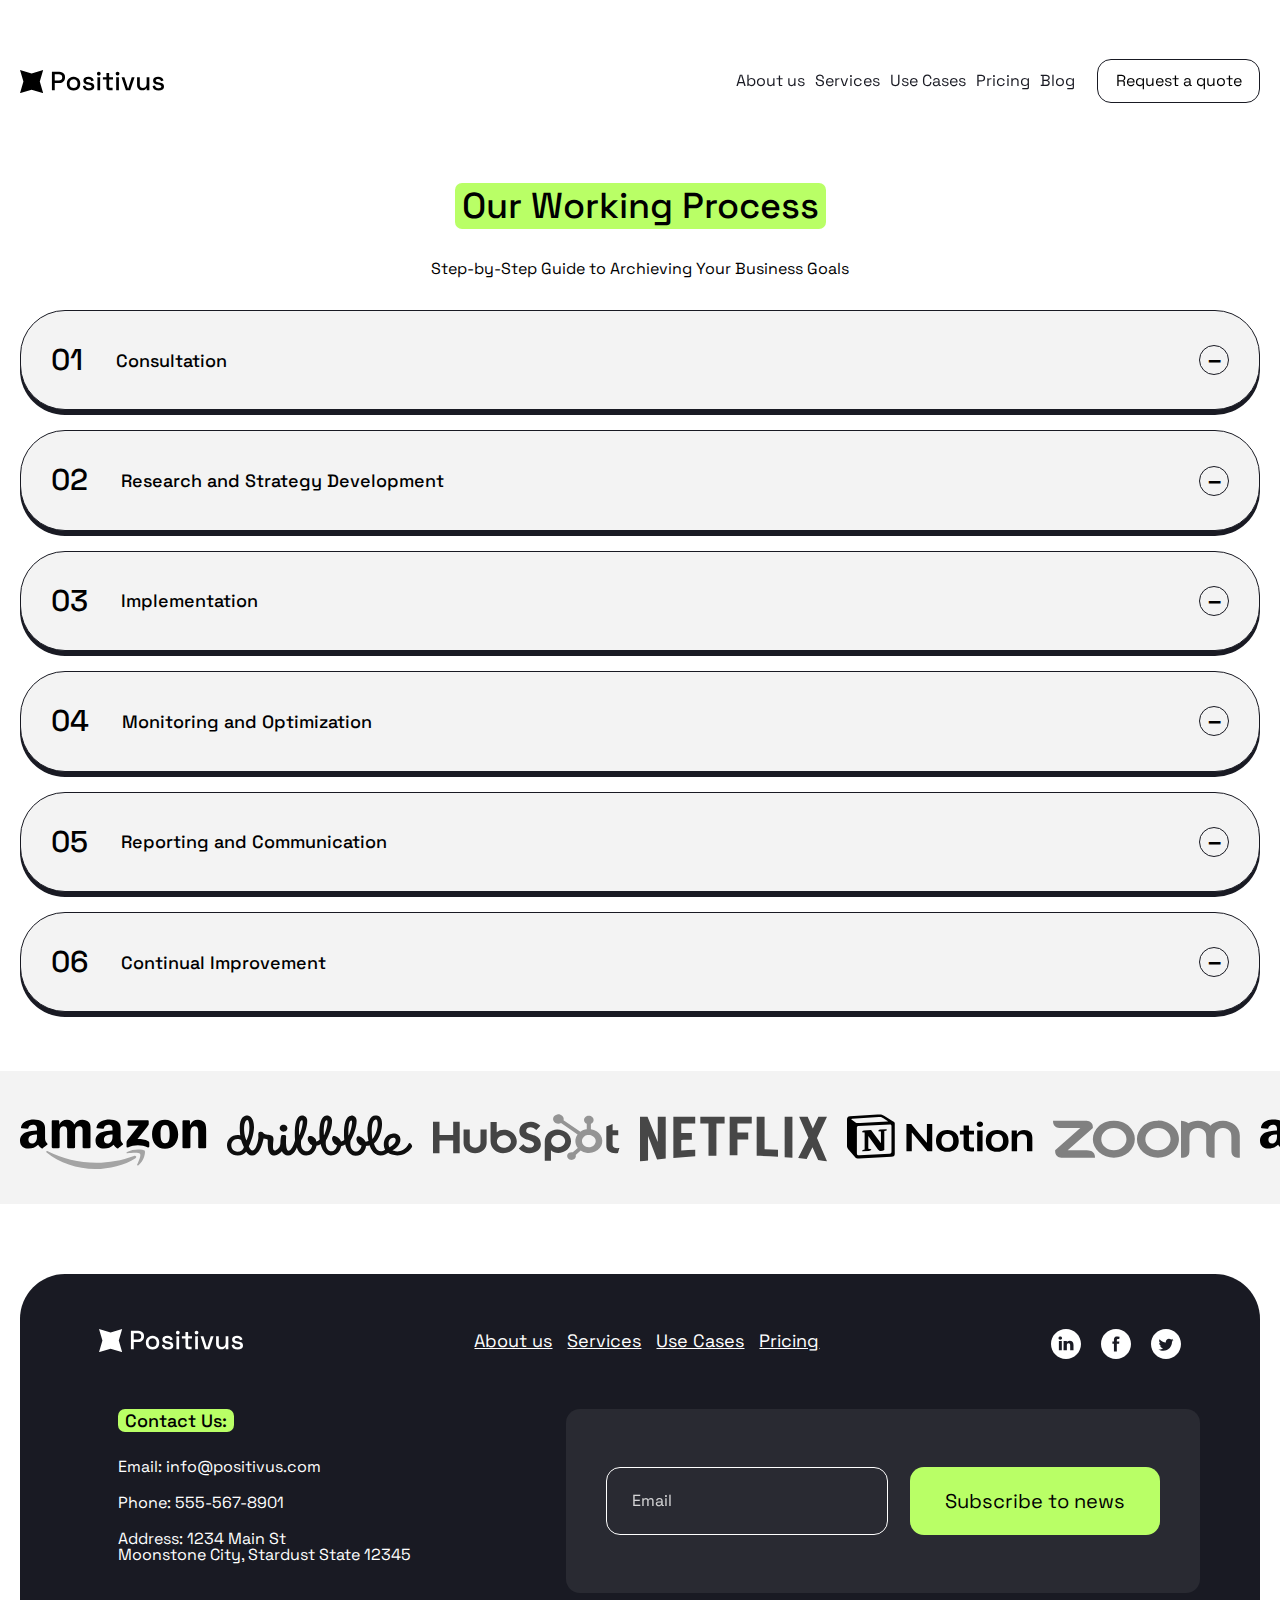
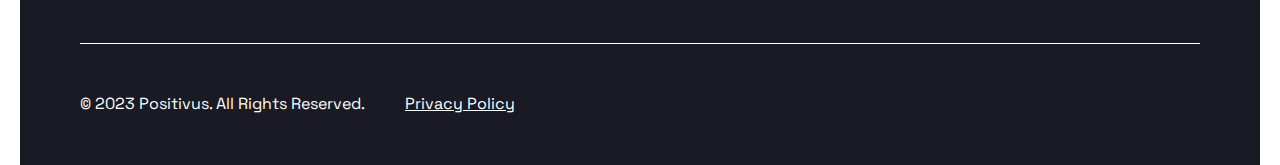
<file: contacts/index.html>
<!DOCTYPE html>
<html lang="en">
  <head>
    <meta charset="UTF-8">
    <link rel="icon" type="image/svg+xml" href="/vite.svg">
    <meta name="viewport" content="width=device-width, initial-scale=1.0">
    <meta name="description" content="Positivus - Digital Marketing Agency. 
      Our team can help you with research and strategy development, 
      implementation of digital marketing strategies, content creation, and website development.
      We also can monitor and optimize your current digital business part, and any continual improvement.
      Company provides free consultation.
      ">
    <meta name="keywords" content="Positivus search engine optimization marketing analytics content creation">
    <!-- <link
      rel="preload"
      href="../assets/css/pages/contacts.css"
      as="style"
    /> -->

    <title>Positivus - Contacts</title>
    <style>@charset "UTF-8";.marquee__group{display:flex;flex-wrap:wrap;justify-content:center}.marquee__group{min-width:100%;width:100%}.marquee__group:nth-child(2n){display:none}.marquee__group-top{display:flex;gap:3.7rem;transform:translate(1.2rem)}.marquee__group-bottom{display:flex;gap:3.7rem;transform:translate(-8rem)}.marquee__img{filter:grayscale(100);height:auto;margin-bottom:1rem;padding-right:0;width:33.3333333333%}img{display:block;max-width:100%}.work__header-title{text-align:center;white-space:normal;word-break:break-word}@media screen and (min-width:768px){.work__list{gap:3rem;margin-top:6rem}}@media screen and (min-width:1024px){.work__header{align-items:start;flex-direction:row;gap:4rem;justify-content:flex-start}.work__header-text{max-width:29.5rem;text-align:left}.accordion__line,.accordion__text{margin-top:3rem}}.work{margin-top:8rem;width:100%}.work__header{align-items:center;display:flex;flex-direction:column;gap:3rem;justify-content:center}.work__header-title{text-align:center;width:-moz-fit-content;width:fit-content;word-break:word}.work__header-text{max-width:100%;text-align:center}.work__list{display:flex;flex-direction:column;gap:2rem;margin-top:3rem;width:100%}.accordion__item{background:var(--secondary);border:1px solid var(--primary);border-radius:4.5rem;box-shadow:0 5px #191a23;overflow:hidden;padding:3rem}.accordion__header{align-items:center;display:flex;justify-content:space-between}.accordion__header-wrapper{align-items:center;display:flex;gap:3.3rem}.accordion__number{font-size:3rem;font-weight:500}.accordion__heading{font-size:1.8rem;font-weight:500}.accordion__toggle{background-color:var(--secondary);border:1px solid var(--primary);border-radius:50%;flex-shrink:0;font-size:2.8rem;font-weight:700;height:3rem;line-height:1;width:3rem}.accordion__content{max-height:0;overflow:hidden}.accordion__line{background-color:var(--primary);height:1px;width:100%}.accordion__line,.accordion__text{margin-top:1.5rem}*,:after,:before{box-sizing:border-box}body{margin:0}p{--paragraphMarginBottom:24px;margin-block:0}button{font:inherit}html{height:100%;scroll-behavior:smooth}body{line-height:1.5;min-height:100%}@media (prefers-reduced-motion:reduce){*{animation-duration:NaNs!important;animation-iteration-count:1!important;scroll-behavior:auto!important}}:root{--accent:#b9ff66;--primary:#191a23;--secondary:#f3f3f3;--primary-light:#292a32;--SpaceGrotesk:"Space Grotesk",sans-serif;--font-size-base:10px;--font-weight-base:400;--font-weight-medium:500;--size-h1:6rem;--size-h2:4rem;--size-h3:3rem;--size-h4:2rem;--size-h1-mob:4.3rem;--size-h2-mob:3.6rem;--size-h3-mob:2.6rem;--size-h4-mob:1.8rem;--size-p:1.8rem;--size-p-mob:1.6rem;--size-btn:2rem;--container-width:1240px;--container-padding-x:20px;--z-header:11;--z-mobile-menu:11;--z-overlay:10}[class*=__container]{margin-inline:auto;max-width:calc(var(--container-width) + var(--container-padding-x)*2);padding-inline:var(--container-padding-x)}.logo{aspect-ratio:219.189/35.252;height:auto;width:100%}button::-moz-focus-inner{border-style:none;padding:0}button{background-color:transparent;background:0 0;box-shadow:none;display:inline-block}a{color:inherit}h2{font-weight:500}h2{font-size:clamp(3.6rem,2.7777777778vw,4rem)}p{font-size:clamp(1.6rem,1.25vw,1.8rem);margin:0}html{font-size:10px;text-rendering:optimizeLegibility;-webkit-text-size-adjust:100%}body,html{font-synthesis:none;-webkit-font-smoothing:antialiased;-moz-osx-font-smoothing:grayscale}body{background:#fff;color:#000;font-family:var(--SpaceGrotesk);font-size:var(--font-size-base);font-weight:var(--font-weight-base);line-height:1.28;min-height:100dvh;text-rendering:optimizeLegibility}.main,body{display:flex;flex-direction:column}.main{flex:1}.btn{border:1px solid transparent;border-radius:1.4rem;font-size:var(--size-btn);font-weight:var(--font-weight-base);letter-spacing:0;line-height:1.4;padding:1.9rem 3.4rem;text-align:center}.btn_ghost{border:1px solid var(--primary);flex-shrink:0}.heading{text-transform:capitalize}.cloud{border-radius:.7rem;box-decoration-break:clone;-webkit-box-decoration-break:clone;display:inline;padding-inline:.7rem}.cloud_accent{background:var(--accent)}.header{align-items:center;display:flex;gap:4.4rem;justify-content:space-between;margin-top:3rem;position:relative;width:100%}.header__logo{max-width:14.4rem;width:100%}.header__nav{align-items:center;background:var(--primary);color:var(--secondary);display:flex;flex-direction:column;gap:4.4rem;height:100dvh;justify-content:center;left:-90%;min-width:30rem;opacity:0;padding:3rem 0;position:fixed;top:0;visibility:hidden;width:30%;will-change:transform;z-index:var(--z-mobile-menu)}.nav{align-items:center;display:flex;flex-direction:column;font-size:2rem;gap:4rem;height:100%;justify-content:center;letter-spacing:0;line-height:1.4;width:100%}.nav__link{color:var(--secondary);flex-shrink:0;text-align:center;text-decoration:none;width:100%}@media screen and (max-width:767px){.header__btn{border:1px solid #fff;color:#fff}}@media screen and (min-width:768px){.header__btn{font-size:1.6rem;padding:1rem 1.75rem}}@media screen and (min-width:1281px){.header__btn{font-size:var(--size-btn);padding:1.9rem 3.4rem}}.header__burger{background-color:transparent;border:none;display:flex;flex-direction:column;height:1.8rem;justify-content:space-between;padding:0;position:relative;width:2.6rem;will-change:transform;z-index:var(--z-mobile-menu)}.header__burger-line{background-color:#000;border-radius:.2rem;display:block;height:.2rem}@media screen and (min-width:768px){.header{margin-top:5.9rem}.header__nav{background:#fff;color:var(--primary);flex-direction:row;gap:2.2rem;height:auto;left:unset;opacity:1;padding:0;position:relative;top:unset;visibility:visible;width:auto}.nav{flex-direction:row;font-size:1.6rem;gap:1rem}.nav,.nav__link{width:-moz-fit-content;width:fit-content}.nav__link{color:var(--primary)}.header__burger{display:none}}@media screen and (min-width:1281px){.header__logo{max-width:22rem}.header__nav{gap:4.4rem}.nav{font-size:2rem;gap:4rem}.nav__link{color:var(--primary)}}.footer__logo-link{grid-area:logo;width:100%}.footer__nav{display:flex;flex-direction:column;gap:1.5rem;grid-area:nav}.footer__info{grid-area:info}.footer__form{align-items:center;display:flex;flex-direction:column;gap:2.2rem;grid-area:form;justify-content:center;margin:0 auto;max-width:63.4rem;padding:4rem 3rem}.footer__socials{align-items:center;display:flex;gap:2rem;grid-area:socials;justify-content:center}.footer__line{background-color:#fff;grid-area:line;height:.1rem;width:100%}.footer__bottom{align-items:center;display:flex;flex-direction:column;gap:1.5rem;grid-area:bottom;justify-content:center;width:100%}</style>
    <script type="module" crossorigin="" src="../assets/contacts-AGgke7L1.js"></script>
    <link rel="stylesheet" crossorigin="" href="../assets/toggleMenu-D8Dqjb3Z.css" media="print" onload="this.media='all'">
    <link rel="stylesheet" crossorigin="" href="../assets/contacts-CWkRp6de.css" media="print" onload="this.media='all'">
    <script type="module">import.meta.url;import("_").catch(()=>1);(async function*(){})().next();window.__vite_is_modern_browser=true</script>
    <script type="module">!function(){if(window.__vite_is_modern_browser)return;console.warn("vite: loading legacy chunks, syntax error above and the same error below should be ignored");var e=document.getElementById("vite-legacy-polyfill"),n=document.createElement("script");n.src=e.src,n.onload=function(){System.import(document.getElementById('vite-legacy-entry').getAttribute('data-src'))},document.body.appendChild(n)}();</script>
  </head>
  <body>
    <header class="header header__container">
      <!-- <a
        class="header__logo"
        href="#"
      > -->
      <svg class="logo header__logo">
        <use xlink:href="../logo.svg#positivus"></use>
      </svg>
      <!-- </a> -->
      <div class="header__nav">
        <nav class="nav">
          <a
            class="nav__link"
            href="#"
            >About us</a
          >
          <a
            class="nav__link"
            href="#"
            >Services</a
          >
          <a
            class="nav__link"
            href="#"
            >Use Cases</a
          >
          <a
            class="nav__link"
            href="#"
            >Pricing</a
          >
          <a
            class="nav__link"
            href="#"
            >Blog</a
          >
        </nav>
        <button class="header__btn btn btn_ghost">
          Request a quote
        </button>
      </div>
      <button
        aria-label="Toggle mobile menu"
        type="button"
        class="header__burger"
      >
        <!-- <img
          src="/burger.svg"
          alt="burger"
        /> -->
        <span class="header__burger-line"></span>
        <span class="header__burger-line"></span>
        <span class="header__burger-line"></span>
      </button>
    </header>
    <main class="main">
      <section class="work work__container">
        <div class="work__header">
          <h2 class="work__header-title heading cloud cloud_accent">
            <span>Our Working Process</span>
          </h2>
          <p class="work__header-text">
            Step-by-Step Guide to Archieving Your Business Goals
          </p>
        </div>
        <ul class="work__list">
          <li class="accordion__item">
            <div class="accordion__header">
              <div class="accordion__header-wrapper">
                <span class="accordion__number">01</span>
                <p class="accordion__heading">Consultation</p>
              </div>
              <button class="accordion__toggle">−</button>
            </div>
            <div class="accordion__content">
              <div class="accordion__line"></div>
              <p class="accordion__text">
                During the initial consultation, we will discuss your business
                goals and objectives, target audience, and current marketing
                efforts. This will allow us to understand your needs and tailor
                our services to best fit your requirements.
              </p>
            </div>
          </li>
          <li class="accordion__item">
            <div class="accordion__header">
              <div class="accordion__header-wrapper">
                <span class="accordion__number">02</span>
                <p class="accordion__heading">
                  Research and Strategy Development
                </p>
              </div>
              <button class="accordion__toggle">−</button>
            </div>
            <div class="accordion__content">
              <div class="accordion__line"></div>
              <p class="accordion__text">
                During the initial consultation, we will discuss your business
                goals and objectives, target audience, and current marketing
                efforts. This will allow us to understand your needs and tailor
                our services to best fit your requirements.
              </p>
            </div>
          </li>
          <li class="accordion__item">
            <div class="accordion__header">
              <div class="accordion__header-wrapper">
                <span class="accordion__number">03</span>
                <p class="accordion__heading">Implementation</p>
              </div>
              <button class="accordion__toggle">−</button>
            </div>
            <div class="accordion__content">
              <div class="accordion__line"></div>
              <p class="accordion__text">
                During the initial consultation, we will discuss your business
                goals and objectives, target audience, and current marketing
                efforts. This will allow us to understand your needs and tailor
                our services to best fit your requirements.
              </p>
            </div>
          </li>
          <li class="accordion__item">
            <div class="accordion__header">
              <div class="accordion__header-wrapper">
                <span class="accordion__number">04</span>
                <p class="accordion__heading">Monitoring and Optimization</p>
              </div>
              <button class="accordion__toggle">−</button>
            </div>
            <div class="accordion__content">
              <div class="accordion__line"></div>
              <p class="accordion__text">
                During the initial consultation, we will discuss your business
                goals and objectives, target audience, and current marketing
                efforts. This will allow us to understand your needs and tailor
                our services to best fit your requirements.
              </p>
            </div>
          </li>
          <li class="accordion__item">
            <div class="accordion__header">
              <div class="accordion__header-wrapper">
                <span class="accordion__number">05</span>
                <p class="accordion__heading">Reporting and Communication</p>
              </div>
              <button class="accordion__toggle">−</button>
            </div>
            <div class="accordion__content">
              <div class="accordion__line"></div>
              <p class="accordion__text">
                During the initial consultation, we will discuss your business
                goals and objectives, target audience, and current marketing
                efforts. This will allow us to understand your needs and tailor
                our services to best fit your requirements.
              </p>
            </div>
          </li>
          <li class="accordion__item">
            <div class="accordion__header">
              <div class="accordion__header-wrapper">
                <span class="accordion__number">06</span>
                <p class="accordion__heading">Continual Improvement</p>
              </div>
              <button class="accordion__toggle">−</button>
            </div>
            <div class="accordion__content">
              <div class="accordion__line"></div>
              <p class="accordion__text">
                During the initial consultation, we will discuss your business
                goals and objectives, target audience, and current marketing
                efforts. This will allow us to understand your needs and tailor
                our services to best fit your requirements.
              </p>
            </div>
          </li>
        </ul>


      </section>
      <section class="marquee">
        <div class="marquee__container marquee__wrapper">
          <div class="marquee__inner">
            <div class="marquee__group">
              <div class="marquee__group-top">
                <img
                  class="marquee__img"
                  src="../images/brands/amazon.svg"
                  alt
                />
                <img
                  class="marquee__img"
                  src="../images/brands/dribbble.svg"
                  alt
                />
                <img
                  class="marquee__img"
                  src="../images/brands/hubspot.svg"
                  alt
                />
              </div>
              <div class="marquee__group-bottom">
                <img
                  class="marquee__img"
                  src="../images/brands/netflix.svg"
                  alt
                />
                <img
                  class="marquee__img"
                  src="../images/brands/notion.svg"
                  alt
                />
                <img
                  class="marquee__img"
                  src="../images/brands/zoom.svg"
                  alt
                />
              </div>
            </div>
            <div class="marquee__group">
              <div class="marquee__group-top">
                <img
                  class="marquee__img"
                  src="../images/brands/amazon.svg"
                  alt
                />
                <img
                  class="marquee__img"
                  src="../images/brands/dribbble.svg"
                  alt
                />
                <img
                  class="marquee__img"
                  src="../images/brands/hubspot.svg"
                  alt
                />
              </div>
              <div class="marquee__group-bottom">
                <img
                  class="marquee__img"
                  src="../images/brands/netflix.svg"
                  alt
                />
                <img
                  class="marquee__img"
                  src="../images/brands/notion.svg"
                  alt
                />
                <img
                  class="marquee__img"
                  src="../images/brands/zoom.svg"
                  alt
                />
              </div>
            </div>
          </div>
        </div>
      </section>
    </main>
    <footer class="footer">
      <div class="footer__container">
        <div class="footer__wrapper">
          <a
            href="#"
            class="footer__logo-link"
            aria-label="Go to Positivus home page"
          >
            <svg class="logo footer__logo">
                <use xlink:href="../logo.svg#positivus"></use>
            </svg>
          </svg>
        
          </a>
          <nav class="footer__nav">
            <a
              class="footer__nav-link"
              href="#"
              >About us</a
            >
            <a
              class="footer__nav-link"
              href="#"
              >Services</a
            >
            <a
              class="footer__nav-link"
              href="#"
              >Use Cases</a
            >
            <a
              class="footer__nav-link"
              href="#"
              >Pricing</a
            >
          </nav>
          <div class="footer__info">
            <h4 class="footer__heading heading cloud cloud_accent"><span>Contact us:</span></h4>
            <div class="footer__info-content">
              <p class="footer__text">
                Email:
                <a
                  class="footer__text-link"
                  href="mailto:info@positivus.com"
                  >info@positivus.com</a
                >
              </p>
              <p class="footer__text">
                Phone:
                <a
                  class="footer__text-link"
                  href="tel:555-567-8901"
                  >555-567-8901</a
                >
              </p>
              <p class="footer__text">
                Address:
                <a
                  class="footer__text-link"
                  href="https://www.google.com/maps/@46.9999566,28.7757764,12z"
                  >1234 Main St <br />
                  Moonstone City, Stardust State 12345</a
                >
              </p>
            </div>
          </div>
          <form
            class="footer__form"
            action=""
          >
            <input
              name="email"
              autocomplete="email"
              type="email"
              placeholder="Email"
              class="footer__input"
            />
            <button
              type="submit"
              class="footer__btn btn btn_accent"
            >
              Subscribe to news
            </button>
          </form>
          <ul class="footer__socials">
            <li class="footer__social">
              <a
                href="#"
                class="footer__social-link"
                aria-label="Go to Positivus linkedin profile"
              >
                <svg class="footer__social-icon">
                  <use href="../images/sprites/socials.svg#linkedin"></use>
                </svg>
              </a>
            </li>
            <li class="footer__social">
              <a
                href="#"
                class="footer__social-link"
                aria-label="Go to Positivus facebook profile"
              >
                <svg class="footer__social-icon">
                  <use href="../images/sprites/socials.svg#facebook"></use>
                </svg>
              </a>
            </li>
            <li class="footer__social">
              <a
                href="#"
                class="footer__social-link"
                aria-label="Go to Positivus twitter profile"
              >
                <svg class="footer__social-icon">
                  <use href="../images/sprites/socials.svg#twitter"></use>
                </svg>
              </a>
            </li>
          </ul>
          <div class="footer__line"></div>
          <div class="footer__bottom">
            <p>© 2023 Positivus. All Rights Reserved.</p>
            <a class="footer__nav-link footer__privacy"  href="#">
              <p>Privacy Policy</p>
            </a>
          </div>
        </div>
      </div>
    </footer>
    <script nomodule>!function(){var e=document,t=e.createElement("script");if(!("noModule"in t)&&"onbeforeload"in t){var n=!1;e.addEventListener("beforeload",(function(e){if(e.target===t)n=!0;else if(!e.target.hasAttribute("nomodule")||!n)return;e.preventDefault()}),!0),t.type="module",t.src=".",e.head.appendChild(t),t.remove()}}();</script>
    <script nomodule crossorigin id="vite-legacy-polyfill" src="../assets/polyfills-legacy-DfUwzK20.js"></script>
    <script nomodule crossorigin id="vite-legacy-entry" data-src="../assets/contacts-legacy-YO3dg4LC.js">System.import(document.getElementById('vite-legacy-entry').getAttribute('data-src'))</script>
    <noscript><link rel="stylesheet" crossorigin="" href="../assets/toggleMenu-D8Dqjb3Z.css"></noscript>
    <noscript><link rel="stylesheet" crossorigin="" href="../assets/contacts-CWkRp6de.css"></noscript>
  </body>
</html>
</file>
<file: assets/toggleMenu-D8Dqjb3Z.css>
*,:after,:before{box-sizing:border-box}:where(ul,ol):where([class]){padding-left:0}:where(blockquote,figure):where([class]),body{margin:0}:where(h1,h2,h3,h4,h5,h6,p,ul,ol,dl):where([class]){margin-block:0}:where(dd[class]){margin-left:0}:where(fieldset[class]){border:none;margin-left:0;padding:0}:where(ul[class]){list-style:none}p{--paragraphMarginBottom:24px;margin-block:0}p:where(:not([class]):not(:last-child)){margin-bottom:var(--paragraphMarginBottom)}img{display:block;max-width:100%}button,input,select,textarea{font:inherit}html{height:100%;scroll-behavior:smooth}body{line-height:1.5;min-height:100%}svg [fill]{fill:currentColor}svg [stroke]{stroke:currentColor}svg *{transition-property:fill,stroke}@media(prefers-reduced-motion:reduce){*{animation-duration:.01ms!important;animation-iteration-count:1!important;scroll-behavior:auto!important;transition-duration:.01ms!important}}:root{--accent:#b9ff66;--primary:#191a23;--secondary:#f3f3f3;--primary-light:#292a32;--SpaceGrotesk:"Space Grotesk",sans-serif;--font-size-base:10px;--font-weight-base:400;--font-weight-medium:500;--size-h1:6rem;--size-h2:4rem;--size-h3:3rem;--size-h4:2rem;--size-h1-mob:4.3rem;--size-h2-mob:3.6rem;--size-h3-mob:2.6rem;--size-h4-mob:1.8rem;--size-p:1.8rem;--size-p-mob:1.6rem;--size-btn:2rem;--container-width:1240px;--container-padding-x:20px;--z-header:11;--z-mobile-menu:11;--z-overlay:10}@font-face{font-display:swap;font-family:Space Grotesk;font-style:normal;font-weight:400;src:url(./space-grotesk-v22-latin-regular-CJ-V5oYT.woff2) format("woff2"),url(./space-grotesk-v22-latin-regular-DItFcuqj.ttf) format("truetype")}@font-face{font-display:swap;font-family:Space Grotesk;font-style:normal;font-weight:500;src:url(./space-grotesk-v22-latin-500-lFbtlQH6.woff2) format("woff2"),url(./space-grotesk-v22-latin-500-BOG_NNkU.ttf) format("truetype")}@keyframes fadeOutDown{0%{opacity:1}to{opacity:0;transform:translate3d(0,100%,0)}}.fadeOutDown{animation-duration:.5s;animation-name:fadeOutDown;animation-timing-function:ease-out}@keyframes fadeInUp{0%{opacity:0;transform:translate3d(0,100%,0)}to{opacity:1;transform:translateZ(0)}}.fadeInUp{animation-duration:.5s;animation-name:fadeInUp;animation-timing-function:ease-out}@keyframes scroll{0%{transform:translate(0)}to{transform:translate(-100%)}}[class*=__container]{margin-inline:auto;max-width:calc(var(--container-width) + var(--container-padding-x)*2);padding-inline:var(--container-padding-x)}.hidden{border:0;clip-path:inset(100%);height:1px;margin:-1px;padding:0;position:absolute;white-space:nowrap;width:1px;clip:rect(0 0 0 0)}.hidden,.scrollControl{overflow:hidden}.overlay{background:rgba(0,0,0,.5);top:0;right:0;bottom:0;left:0;opacity:0;position:fixed;transition:opacity .3s ease,visibility .3s ease;visibility:hidden;z-index:var(--z-overlay)}.overlay.active{opacity:1;visibility:visible}.line{display:none}.logo{aspect-ratio:219.189/35.252;height:auto;transition:fill .3s ease;width:100%}@media screen and (min-width:1024px){.line{background-color:var(--accent);display:block;height:.5rem;width:5rem}}button::-moz-focus-inner{border-style:none;padding:0}button,input[type=submit]{background-color:transparent;background:none;box-shadow:none;cursor:pointer;display:inline-block}button:active,button:focus,input:active,input:focus{outline:none}a{color:inherit}a:hover{text-decoration:none}input[type=radio]{-moz-appearance:none;appearance:none;-webkit-appearance:none;opacity:0;pointer-events:none;position:absolute}input:-webkit-autofill,input:-webkit-autofill:focus,textarea:-webkit-autofill,textarea:-webkit-autofill:focus{-webkit-box-shadow:0 0 0 1000px var(--primary) inset;caret-color:var(--primary);-webkit-text-fill-color:#fff}h1,h2,h3,h4{font-weight:500}.h1,h1{font-size:clamp(4.3rem,4.1666666667vw,6rem)}.h2,h2{font-size:clamp(3.6rem,2.7777777778vw,4rem)}.h3,h3{font-size:clamp(2.6rem,2.0833333333vw,3rem)}.h4,h4{font-size:clamp(1.8rem,1.3888888889vw,2rem)}.p,p{font-size:clamp(1.6rem,1.25vw,1.8rem);margin:0}html{font-size:10px;text-rendering:optimizeLegibility;-webkit-text-size-adjust:100%}body,html{font-synthesis:none;-webkit-font-smoothing:antialiased;-moz-osx-font-smoothing:grayscale}body{background:#fff;color:#000;font-family:var(--SpaceGrotesk);font-size:var(--font-size-base);font-weight:var(--font-weight-base);line-height:1.28;min-height:100dvh;text-rendering:optimizeLegibility}.main,body{display:flex;flex-direction:column}.main{flex:1}.btn{border:1px solid transparent;border-radius:1.4rem;cursor:pointer;font-size:var(--size-btn);font-weight:var(--font-weight-base);letter-spacing:0;line-height:1.4;padding:1.9rem 3.4rem;text-align:center;transition:color .3s ease,background-color .3s ease}.btn_ghost{border:1px solid var(--primary);flex-shrink:0}.btn_ghost:focus,.btn_ghost:hover{background-color:var(--primary);color:#fff}.btn_primary{background-color:var(--primary);color:var(--secondary)}.btn_primary:focus,.btn_primary:hover{background-color:transparent;border:1px solid var(--primary);color:var(--primary)}.btn_accent{background-color:var(--accent);color:#000}.btn_accent:focus,.btn_accent:hover{background-color:transparent;border:1px solid var(--accent);color:var(--accent)}.link{align-items:center;-moz-column-gap:1.5rem;column-gap:1.5rem;display:inline-flex;font-size:2rem;text-decoration:none}.link__icon_rounded{border-radius:50%;height:4.1rem;width:4.1rem}.link__arrow_color-primary{--icon-arrow-color:var(--primary)}.link__arrow_color-accent{--icon-arrow-color:var(--accent)}.link__bg_color-primary{--icon-bg-color:var(--primary)}.link__bg_color-white{--icon-bg-color:#fff}.link__text_color-primary{color:var(--primary)}.link__text_color-white{color:#fff}.link__text_color-accent{color:var(--accent)}.heading{text-transform:capitalize}.cloud{border-radius:.7rem;box-decoration-break:clone;-webkit-box-decoration-break:clone;display:inline;padding-inline:.7rem}.cloud_white{background:#fff}.cloud_accent{background:var(--accent)}.header{align-items:center;display:flex;gap:4.4rem;justify-content:space-between;margin-top:3rem;position:relative;width:100%}.header__logo{max-width:14.4rem;width:100%}.header__nav{align-items:center;background:var(--primary);color:var(--secondary);display:flex;flex-direction:column;gap:4.4rem;height:100dvh;justify-content:center;left:-90%;min-width:30rem;opacity:0;padding:3rem 0;position:fixed;top:0;transition:left .3s ease,visibility .3s ease;visibility:hidden;width:30%;will-change:transform;z-index:var(--z-mobile-menu)}.header__nav.active{left:0;opacity:1;visibility:visible}.header__nav.closing{left:-90%;opacity:0;transition:left .3s ease,opacity .3s ease;visibility:visible}.nav{align-items:center;display:flex;flex-direction:column;font-size:2rem;gap:4rem;height:100%;justify-content:center;letter-spacing:0;line-height:1.4;width:100%}.nav__link{color:var(--secondary);flex-shrink:0;text-align:center;text-decoration:none;transition:color .5s ease;width:100%}.nav__link:active,.nav__link:focus,.nav__link:hover{color:var(--accent);text-decoration:underline}@media screen and (max-width:767px){.header__btn{border:1px solid #fff;color:#fff}.header__btn:focus,.header__btn:hover{background-color:#fff;color:var(--primary)}}@media screen and (min-width:768px){.header__btn{font-size:1.6rem;padding:1rem 1.75rem}}@media screen and (min-width:1281px){.header__btn{font-size:var(--size-btn);padding:1.9rem 3.4rem}}.header__burger{background-color:transparent;border:none;cursor:pointer;display:flex;flex-direction:column;height:1.8rem;justify-content:space-between;padding:0;position:relative;transition:transform .4s ease;width:2.6rem;will-change:transform;z-index:var(--z-mobile-menu)}.header__burger-line{background-color:#000;border-radius:.2rem;display:block;height:.2rem;transition:transform .4s ease-in-out,background-color .4s ease-in-out,opacity .4s ease-in-out}.header__burger.active{transform:rotate(180deg)}.header__burger.active .header__burger-line{background-color:var(--accent)}.header__burger.active .header__burger-line:first-child{transform:translateY(.8rem) rotate(45deg)}.header__burger.active .header__burger-line:nth-child(2){opacity:0;transform:scaleX(0)}.header__burger.active .header__burger-line:nth-child(3){transform:translateY(-.8rem) rotate(-45deg)}@media screen and (min-width:768px){.header{margin-top:5.9rem}.header__nav,.header__nav.active{background:#fff;color:var(--primary);flex-direction:row;gap:2.2rem;height:auto;left:unset;opacity:1;padding:0;position:relative;top:unset;visibility:visible;width:auto}.nav{flex-direction:row;font-size:1.6rem;gap:1rem}.nav,.nav__link{width:-moz-fit-content;width:fit-content}.nav__link{color:var(--primary)}.nav__link:active,.nav__link:focus,.nav__link:hover{color:unset}.header__burger{display:none}}@media screen and (min-width:1281px){.header__logo{max-width:22rem}.header__nav{gap:4.4rem}.nav{font-size:2rem;gap:4rem}.nav__link{color:var(--primary)}}.footer{background-color:var(--primary);color:#fff;margin-top:9rem;padding:5rem 0 3rem;width:100%}.footer__wrapper{display:grid;grid-template-areas:"logo" "nav" "info" "form" "socials" "line" "bottom";justify-items:center;row-gap:3.7rem;text-align:center}.footer__logo-link{grid-area:logo;width:100%}.footer__logo{fill:#fff;width:14.4rem}.footer__logo:focus,.footer__logo:hover{fill:var(--accent)}.footer__nav{display:flex;flex-direction:column;gap:1.5rem;grid-area:nav}.footer__nav-link{color:#fff;font-size:1.6rem;text-decoration:none;transition:color .3s ease}.footer__nav-link:focus,.footer__nav-link:hover{color:var(--accent);text-decoration:underline}.footer__info{grid-area:info}.footer__heading{color:#000}.footer__info-content{display:flex;flex-direction:column;gap:1.5rem;margin-top:3.7rem}.footer__text{justify-content:center;line-height:1;text-align:center}.footer__text-link{color:#fff;text-decoration:none;transition:color .3s ease}.footer__text-link:focus,.footer__text-link:hover{color:var(--accent)}.footer__form{align-items:center;display:flex;flex-direction:column;gap:2.2rem;grid-area:form;justify-content:center;margin:0 auto;max-width:63.4rem;padding:4rem 3rem}.footer__form,.footer__input{background-color:var(--primary-light);border-radius:1.4rem;width:100%}.footer__input{border:.1rem solid #fff;caret-color:var(--accent);color:var(--primary);font-size:1.6rem;line-height:1.5;padding:2.1rem 2.5rem;transition:color .3s ease-in-out}.footer__input::-moz-placeholder{color:#fff;opacity:.8}.footer__input::placeholder{color:#fff;opacity:.8}.footer__input:focus{outline:2px solid var(--accent);outline-offset:2px}.footer__btn{text-wrap:nowrap;width:100%}.footer__socials{align-items:center;display:flex;gap:2rem;grid-area:socials;justify-content:center}.footer__social{display:flex}.footer__social-link{display:flex;height:3rem;width:3rem}.footer__social-icon{aspect-ratio:1/1;fill:#fff;transition:fill .3s ease}.footer__social-icon:focus,.footer__social-icon:hover{fill:var(--accent)}.footer__line{background-color:#fff;grid-area:line;height:.1rem;width:100%}.footer__bottom{align-items:center;display:flex;flex-direction:column;gap:1.5rem;grid-area:bottom;justify-content:center;width:100%}@media screen and (min-width:1024px){.footer{background-color:unset;margin-top:0;padding:0}.footer__wrapper{background-color:var(--primary);border-radius:4.5rem 4.5rem 0 0;-moz-column-gap:1rem;column-gap:1rem;display:grid;grid-template-areas:"logo nav nav nav nav socials" "info info form form form form" "line line line line line line" "bottom bottom bottom bottom bottom bottom";margin-top:7rem;padding:5.5rem 6rem 5rem;row-gap:5rem}.footer__nav{flex-direction:row;gap:1.5rem;text-decoration:underline}.footer__nav-link{font-size:1.8rem}.footer__info{text-align:start}.footer__info-content{align-items:flex-start;display:flex;flex-direction:column;gap:2rem;justify-content:flex-start;margin-top:2.7rem}.footer__text{text-align:start}.footer__form{background-color:var(--primary-light);border-radius:1.4rem;display:flex;flex-direction:row;gap:2.2rem;margin-right:0;margin-top:auto;padding:5.8rem 4rem;width:100%}.footer__btn{width:-moz-fit-content;width:fit-content}.footer__bottom{align-items:start;flex-direction:row;gap:4rem;justify-content:flex-start}.footer__privacy{text-decoration:underline}}
</file>
<file: assets/main-CoZ_ct2F.css>
@charset "UTF-8";.hero{margin-top:4rem;position:relative;width:100%}.hero__content{align-items:center;display:flex;flex-direction:column;gap:1rem;justify-content:center}.hero__title{letter-spacing:0}.hero__img-wrapper{padding-inline:1.4rem;width:100%}.hero__img{aspect-ratio:361/310;height:auto;width:100%}.hero__text{font-size:1.6rem;font-weight:var(--font-weight-base);letter-spacing:0;line-height:1.5;margin-top:1rem;max-width:49.9rem}.hero__btn{margin-top:3rem;width:100%}@media screen and (min-width:1024px){.hero{margin-top:7rem}.hero__btn{margin-top:3.7rem;width:-moz-fit-content;width:fit-content}.hero__content{align-items:start;gap:0;justify-content:flex-start;margin-right:auto;max-width:50.1rem;min-height:51.5rem}.hero__title{line-height:1}.hero__img-wrapper{aspect-ratio:604/515;height:0;padding:0;width:0}.hero__img{aspect-ratio:604/515;max-width:60.4rem;position:absolute;right:2rem;top:-.9rem;width:50%}.hero__text{font-size:2rem;line-height:1.4;margin-top:8.6rem}}.brands{margin-top:6rem;overflow:hidden;width:100%}.brands__wrapper{display:flex;flex-direction:column;gap:2rem}.brands__row{display:flex;gap:3.8rem;justify-content:center}.brands__row_top{margin-left:8.8rem}.brands__row_bottom{margin-left:-9.4rem;padding-left:0}.brands__img{cursor:pointer;filter:grayscale(100);transition:all .3s ease}.brands__img:hover{filter:none}@media screen and (min-width:768px){.brands{background:var(--secondary);padding:2.6rem 0}.brands__row_bottom,.brands__row_top{margin:0}}@media screen and (min-width:1024px){.brands__wrapper{display:flex;flex-direction:row;gap:10%;margin-inline:auto;max-width:calc(var(--container-width) + var(--container-padding-x)*2);padding-inline:var(--container-padding-x)}.brands__row_bottom,.brands__row_top{flex-grow:1;justify-content:space-between;margin:0}}.services{margin-top:6rem;width:100%;will-change:transform,opacity}.services__header{align-items:center;display:flex;flex-direction:column;gap:3rem;justify-content:center;text-align:center}.services__header-text{line-height:1.5}.services__content{display:grid;gap:3rem;grid-template-columns:repeat(auto-fit,minmax(33rem,1fr));margin-top:4rem;width:100%}.services__card{border:1px solid var(--primary);border-radius:4.5rem;box-shadow:0 5px #191a23;display:flex;flex-direction:column;gap:2.7rem;justify-content:space-between;padding:4.9rem;position:relative}.services__card_bg-green{background-color:var(--accent)}.services__card_bg-primary{background-color:var(--primary)}.services__card-wrapper{align-items:end;display:flex;justify-content:space-between}.services__link-text{display:none}.services__img{height:auto;max-width:16.5rem;-o-object-fit:contain;object-fit:contain;width:auto}.services__line{margin:7.5rem auto 0}@media screen and (min-width:1024px){.services{margin-top:8.2rem}.services__header{align-items:center;flex-direction:row;gap:3rem;justify-content:flex-start;text-align:start}.services__header-text{line-height:1.28;max-width:57.3rem}.services__content{gap:4rem;grid-template-columns:1fr 1fr;margin-top:7.5rem}.services__card{height:31rem;padding:5.2rem}.services__img{max-width:21rem;position:absolute;right:5.2rem;top:6.3rem}.services__link-text{display:block}}.proposal{margin-top:7rem;width:100%}.proposal__wrapper{background-color:var(--secondary);border-radius:4.5rem;flex-direction:column-reverse;gap:3rem;padding:5rem;position:relative}.proposal__content,.proposal__wrapper{align-items:center;display:flex;justify-content:center}.proposal__content{flex-direction:column;gap:2rem}.proposal__text{line-height:1.5}.proposal__img{display:none;margin:0 auto;max-width:35.9rem}.proposal__btn{width:100%}.proposal__line{margin:8rem auto 0}@media screen and (min-width:768px){.proposal__img{display:block}}@media screen and (min-width:1024px){.proposal__wrapper{flex-direction:row;padding:5.7rem 5.6rem}.proposal__content{align-items:start;justify-content:start;margin-right:auto;max-width:46.4rem}.proposal__text{line-height:1.28}.proposal__img{position:absolute;right:10.4%;top:-3.7rem}.proposal__btn{margin-top:1.7rem;width:-moz-fit-content;width:fit-content}}.studies{margin-top:6rem;padding-right:unset;width:100%}.studies__header{align-items:center;display:flex;flex-direction:column;gap:3rem;justify-content:center;text-align:center}.studies__header-text{line-height:1.5}.studies__wrapper{display:flex;flex-wrap:nowrap;gap:2rem;margin-top:4rem;max-width:123.4rem;overflow-x:scroll;padding:0 2rem;scrollbar-width:none;-ms-overflow-style:none}.studies__wrapper::-webkit-scrollbar{display:none}.studies__card{background-color:var(--primary);border-radius:4.5rem;display:flex;flex-direction:column;gap:2rem;min-width:35rem;padding:4.2rem 5rem}.studies__text{color:#fff;font-weight:400;line-height:1.5;word-wrap:break-word}.studies__link{-moz-column-gap:0;column-gap:0;max-height:2.8rem}.studies__line{margin:8rem auto 0}.studies__line-vertical{background-color:#fff;display:none;width:1px}@media screen and (min-width:1024px){.studies{margin-top:7.5rem;padding-inline:2rem}.studies__header{align-items:center;flex-direction:row;gap:4rem;justify-content:flex-start;text-align:start}.studies__header-text{line-height:1.28;max-width:50.8rem}.studies__wrapper{background-color:var(--primary);border-radius:4.5rem;gap:1rem;justify-content:space-between;margin:8.2rem auto 0;padding:7rem 6rem}.studies__card{background-color:transparent;border-radius:unset;justify-content:center;min-width:28.6rem;padding:0;width:28.6rem}.studies__text{line-height:1.28}.studies__line-vertical{display:block}}.work{margin-top:8rem;width:100%}.work__header{align-items:center;display:flex;flex-direction:column;gap:3rem;justify-content:center}.work__header-title{text-align:center;white-space:normal;word-break:break-word}.work__header-text{max-width:100%;text-align:center}.work__list{display:flex;flex-direction:column;gap:2rem;margin-top:3rem;width:100%}.work__accordion{background:var(--secondary);border:1px solid var(--primary);border-radius:4.5rem;box-shadow:0 5px #191a23;list-style:none;overflow:hidden;padding:3rem;transition:background .3s ease,max-height .5s ease}.work__accordion:has(.work__details[open]){background:var(--accent)}.work__summary{align-items:center;cursor:pointer;display:flex;gap:3.3rem;list-style:none;padding-right:4rem;position:relative;-webkit-tap-highlight-color:transparent}.work__summary:after{align-items:center;background-color:transparent;border:1px solid var(--primary);border-radius:50%;color:var(--primary);content:"+";display:flex;font-size:3rem;font-weight:700;height:3rem;justify-content:center;position:absolute;right:0;top:calc(50% - 1.5rem);transition:transform .3s ease,background-color .3s ease,color .3s ease;width:3rem;will-change:transform}.work__summary:hover:after{background-color:var(--primary);color:var(--secondary)}.work__details[open] .work__summary:after{content:"−";transform:rotate(180deg)}.work__number{font-size:3rem;font-weight:500;line-height:1}.work__heading{font-size:1.8rem;font-weight:500}.work__content{max-height:0;overflow:hidden;transition:max-height .5s ease,padding .3s ease}.work__details[open]+.work__content{max-height:40rem}.work__line{background-color:var(--primary);height:1px;width:100%}.work__line,.work__text{margin-top:1.5rem}@media screen and (min-width:768px){.mobile-br{display:inline}.work__list{gap:3rem;margin-top:6rem}}@media screen and (min-width:1024px){.work__header{align-items:start;flex-direction:row;gap:4rem;justify-content:flex-start}.work__header-text{max-width:29.5rem;text-align:left}.work__accordion{padding:4.1rem 6rem}.work__summary{gap:2.5rem;padding-right:6.8rem}.work__summary:after{font-size:5.8rem;height:5.8rem;top:calc(50% - 2.9rem);width:5.8rem}.work__number{font-size:6rem}.work__heading{font-size:3rem}.accordion__line,.accordion__text{margin-top:3rem}}.team{margin-top:6rem;width:100%}.team__header{align-items:center;display:flex;flex-direction:column;gap:3rem;justify-content:center;text-align:center}.team__list{display:grid;gap:3rem;grid-template-columns:repeat(auto-fit,minmax(33rem,1fr));padding:4rem 0;transition:all .5s ease;width:100%;will-change:transform}.team__item{border:1px solid var(--primary);border-radius:4.5rem;box-shadow:0 5px #191a23;display:none;flex-direction:column;gap:2rem;overflow:hidden;padding:4rem 3.5rem;position:relative;transition:transform .5s ease;will-change:transform}.team__item:nth-child(-n+4),.team__top{display:flex}.team__top{gap:2rem;justify-content:space-between;position:relative}.team__img{aspect-ratio:1/1;display:block;flex-shrink:0;height:103px;width:103px}.team__socials{display:flex;flex-direction:column;flex-grow:1;gap:1rem;margin-top:auto}.team__social-link{display:block;height:3.4rem;position:absolute;right:0;top:0;width:3.4rem}.team__social{background-color:var(--accent);border-radius:100%;fill:#000;height:3.4rem;transition:background-color .3s ease;width:3.4rem}.team__social:focus,.team__social:hover{background-color:#fff}.team__info{margin-right:3.4rem}.team__line{background-color:var(--primary);height:1px;width:100%}.team__btn{width:100%}@media screen and (min-width:768px){.team__btn,.team__item:nth-child(-n+6){display:flex}.team__btn{justify-content:center;margin-left:auto;max-width:26.9rem}}@media screen and (min-width:1024px){.team__header{align-items:center;flex-direction:row;gap:4rem;justify-content:flex-start;text-align:start}.team__header-text{max-width:47.3rem}}.testimonials{margin-top:6rem;width:100%}.testimonials__header{align-items:center;display:flex;flex-direction:column;gap:3rem;justify-content:center;text-align:center}.embla{margin:4rem auto 0;max-width:128rem;padding:3rem 3rem 6rem;--slide-height:33rem;--slide-spacing:2rem;--slide-size:100%;background-color:var(--primary);border-radius:4.5rem;color:#fff}.embla__viewport{overflow:hidden}.embla-container{display:flex;margin-left:calc(var(--slide-spacing)*-1);touch-action:pan-y pinch-zoom}.embla__slide{flex:0 0 var(--slide-size);min-width:0;padding-left:var(--slide-spacing);transform:translateZ(0)}.embla__testimonial{border:1px solid var(--accent);border-radius:4.5rem;padding:3rem;position:relative}.embla__testimonial:after{border-left:3.2rem solid transparent;border-right:3.2rem solid transparent;border-top:3.2rem solid var(--accent);bottom:-3.2rem;content:"";height:0;left:3.4rem;position:absolute;width:0}.embla__testimonial:before{border-left:3.1rem solid transparent;border-right:3.1rem solid transparent;border-top:3.1rem solid var(--primary);bottom:-3rem;content:"";height:0;left:3.5rem;position:absolute;width:0;z-index:1}.embla__author{display:flex;flex-direction:column;margin:4.5rem auto 0 6.5rem;width:-moz-fit-content;width:fit-content}.embla__author-name{color:var(--accent)}.embla__controls{align-items:center;display:flex;justify-content:space-between;margin:5.5rem auto 0;max-width:56.4rem}.embla__button{align-items:center;display:flex;fill:#fff;height:2rem;justify-content:center;width:2.4rem;z-index:1}.embla__button:disabled{opacity:.3}.embla__button-prev{transform:rotate(-180deg)}.embla__button-svg{height:2rem;width:2.4rem}.embla__dots{align-items:center;display:flex;flex-wrap:wrap;justify-content:flex-end;margin-right:-.6rem}.embla__dot{-webkit-tap-highlight-color:rgba(var(--text-high-contrast-rgb-value),.5);align-items:center;-webkit-appearance:none;-moz-appearance:none;appearance:none;background-color:transparent;border:0;border-radius:50%;cursor:pointer;display:inline-flex;display:flex;height:2.6rem;justify-content:center;margin:0;padding:0;text-decoration:none;touch-action:manipulation;width:2.6rem}.embla__dot-svg{fill:#fff;height:1.4rem;width:1.4rem}.embla__dot_selected .embla__dot-svg{fill:var(--accent)}@media screen and (min-width:768px){.embla{margin:8rem auto 0;padding:8.4rem .2rem 6.8rem;--slide-height:62.5rem;--slide-size:50%;--slide-spacing:5rem}.embla__author{margin:4.8rem auto 0 6rem}.embla__controls{margin:12.4rem auto 0}}.contacts{margin-top:6rem;width:100%}.contacts__header{align-items:center;display:flex;flex-direction:column;gap:3rem;justify-content:center;text-align:center}.contacts__content{background-color:var(--secondary);border-radius:4.5rem;margin-top:4rem;overflow:hidden;padding:4rem 3rem;position:relative;width:100%}.contacts__form{flex-direction:column;justify-content:center}.contacts__form,.form__row{align-items:center;display:flex;gap:2rem}.form__row{justify-content:space-evenly;width:100%}.form__radio-label{align-items:center;cursor:pointer;display:flex;font-size:1.6rem;gap:1.5rem}.form__radio-label:hover{text-decoration:underline}.form__radio-label input[type=radio]:focus-visible+.form__radio-custom{outline:2px solid var(--accent);outline-offset:2px}.form__radio-label input[type=radio]:checked+.form__radio-custom:after{background-color:var(--accent);border-radius:50%;content:"";height:1.6rem;left:50%;position:absolute;top:50%;transform:translate(-50%,-50%);width:1.6rem}.form__radio-custom{background-color:#fff;border:.1rem solid #000;border-radius:50%;cursor:pointer;display:flex;height:2.8rem;position:relative;transition:all .3s ease-in-out;width:2.8rem}.form__input-label{display:flex;flex-direction:column;font-size:1.4rem;gap:1rem;letter-spacing:0;line-height:1;width:100%}.form__input{background-color:#fff;border:.1rem solid #000;border-radius:1.4rem;color:var(--primary);padding:1.8rem 2rem;transition:color .3s ease-in-out;width:100%}.form__input::-moz-placeholder{opacity:.7}.form__input::placeholder{opacity:.7}.form__input:focus{outline:2px solid var(--accent);outline-offset:2px}.form__input::-moz-placeholder{color:var(--primary)}.form__input::placeholder{color:var(--primary)}.form__textarea{background-color:#fff;border:.1rem solid #000;border-radius:1.4rem;color:var(--primary);font-size:1.6rem;letter-spacing:0;line-height:1.5;padding:1.7rem 2rem;resize:none;transition:color .3s ease-in-out;width:100%}.form__textarea::-moz-placeholder{opacity:.7}.form__textarea::placeholder{opacity:.7}.form__textarea:focus{outline:2px solid var(--accent);outline-offset:2px}.form__btn{width:100%}.contacts__img{display:none}.contacts__line{margin:6.75rem auto 0}@media screen and (min-width:768px){.contacts{margin-top:7rem}.contacts__header{gap:4rem}.form__row{margin-bottom:2rem}.contacts__content{align-items:center;display:flex;flex-direction:row;justify-content:space-between}.contacts__form{gap:2.5rem;width:100%;z-index:2}.form__input-label{font-size:1.6rem;gap:.5rem;letter-spacing:0;line-height:1.75}.form__input{padding:1.8rem 3rem}.form__textarea{font-size:1.8rem;letter-spacing:0;line-height:1.5;min-height:19rem}.contacts__img{display:block;height:calc(100% - 12.5rem);position:absolute;right:-32rem;top:6.25rem;z-index:1}}@media screen and (min-width:1024px){.contacts__form{max-width:55.6rem}.contacts__content{margin-top:8rem;padding:6rem 10rem 8rem}}
</file>
<file: assets/contacts-CWkRp6de.css>
.work{margin-top:8rem;width:100%}.work__header{align-items:center;display:flex;flex-direction:column;gap:3rem;justify-content:center}.work__header-title{text-align:center;width:-moz-fit-content;width:fit-content;word-break:word}.work__header-text{max-width:100%;text-align:center}.work__list{display:flex;flex-direction:column;gap:2rem;margin-top:3rem;width:100%}.accordion__item{background:var(--secondary);border:1px solid var(--primary);border-radius:4.5rem;box-shadow:0 5px #191a23;overflow:hidden;padding:3rem;transition:background .3s}.accordion__item.active{background:var(--accent)}.accordion__header{align-items:center;cursor:pointer;display:flex;justify-content:space-between;-webkit-tap-highlight-color:transparent}.accordion__header-wrapper{align-items:center;display:flex;gap:3.3rem}.accordion__number{font-size:3rem;font-weight:500}.accordion__heading{font-size:1.8rem;font-weight:500}.accordion__toggle{background-color:var(--secondary);border:1px solid var(--primary);border-radius:50%;cursor:pointer;flex-shrink:0;font-size:2.8rem;font-weight:700;height:3rem;line-height:1;transition:all .5s ease;width:3rem}.accordion__toggle:hover{background:var(--accent)}.accordion__content{max-height:0;overflow:hidden;transition:max-height .5s ease,padding .3s ease}.accordion__line{background-color:var(--primary);height:1px;width:100%}.accordion__line,.accordion__text{margin-top:1.5rem}.accordion__item.active .accordion__content{max-height:200px}.mobile-br{display:none}@include mobile-above{.mobile-br{display:inline}.work__list{gap:3rem;margin-top:6rem}}@include tablet-above{.work__header{align-items:start;flex-direction:row;gap:4rem;justify-content:flex-start}.work__header-text{max-width:29.5rem;text-align:left}.accordion__item{padding:4.1rem 6rem}.accordion__header-wrapper{gap:2.5rem}.accordion__number{font-size:6rem}.accordion__heading{font-size:3rem}.accordion__toggle{font-size:5.6rem;height:5.8rem;width:5.8rem}.accordion__line,.accordion__text{margin-top:3rem}}.marquee{background:var(--secondary);margin-top:5.9rem;padding:2.6rem 0;width:100%}.marquee:hover .marquee__inner{animation-play-state:paused}.marquee__wrapper{overflow:hidden}.marquee__inner{align-items:center;animation:none}.marquee__group,.marquee__inner{display:flex;flex-wrap:wrap;justify-content:center}.marquee__group{min-width:100%;width:100%}.marquee__group:nth-child(2n){display:none}.marquee__group-top{display:flex;gap:3.7rem;transform:translate(1.2rem)}.marquee__group-bottom{display:flex;gap:3.7rem;transform:translate(-8rem)}.marquee__img{cursor:pointer;filter:grayscale(100);height:auto;margin-bottom:1rem;padding-right:0;transition:all .3s ease;width:33.3333333333%}.marquee__img:hover{filter:none}@media screen and (min-width:768px){.marquee__inner{animation:scroll 25s linear infinite}.marquee__group,.marquee__inner{flex-wrap:nowrap;justify-content:flex-start;width:100%}.marquee__group:nth-child(2n){display:flex}.marquee__group-bottom,.marquee__group-top{display:flex;flex:1;gap:0;transform:none}.marquee__img{margin-bottom:0;padding-right:2rem}}
</file>
